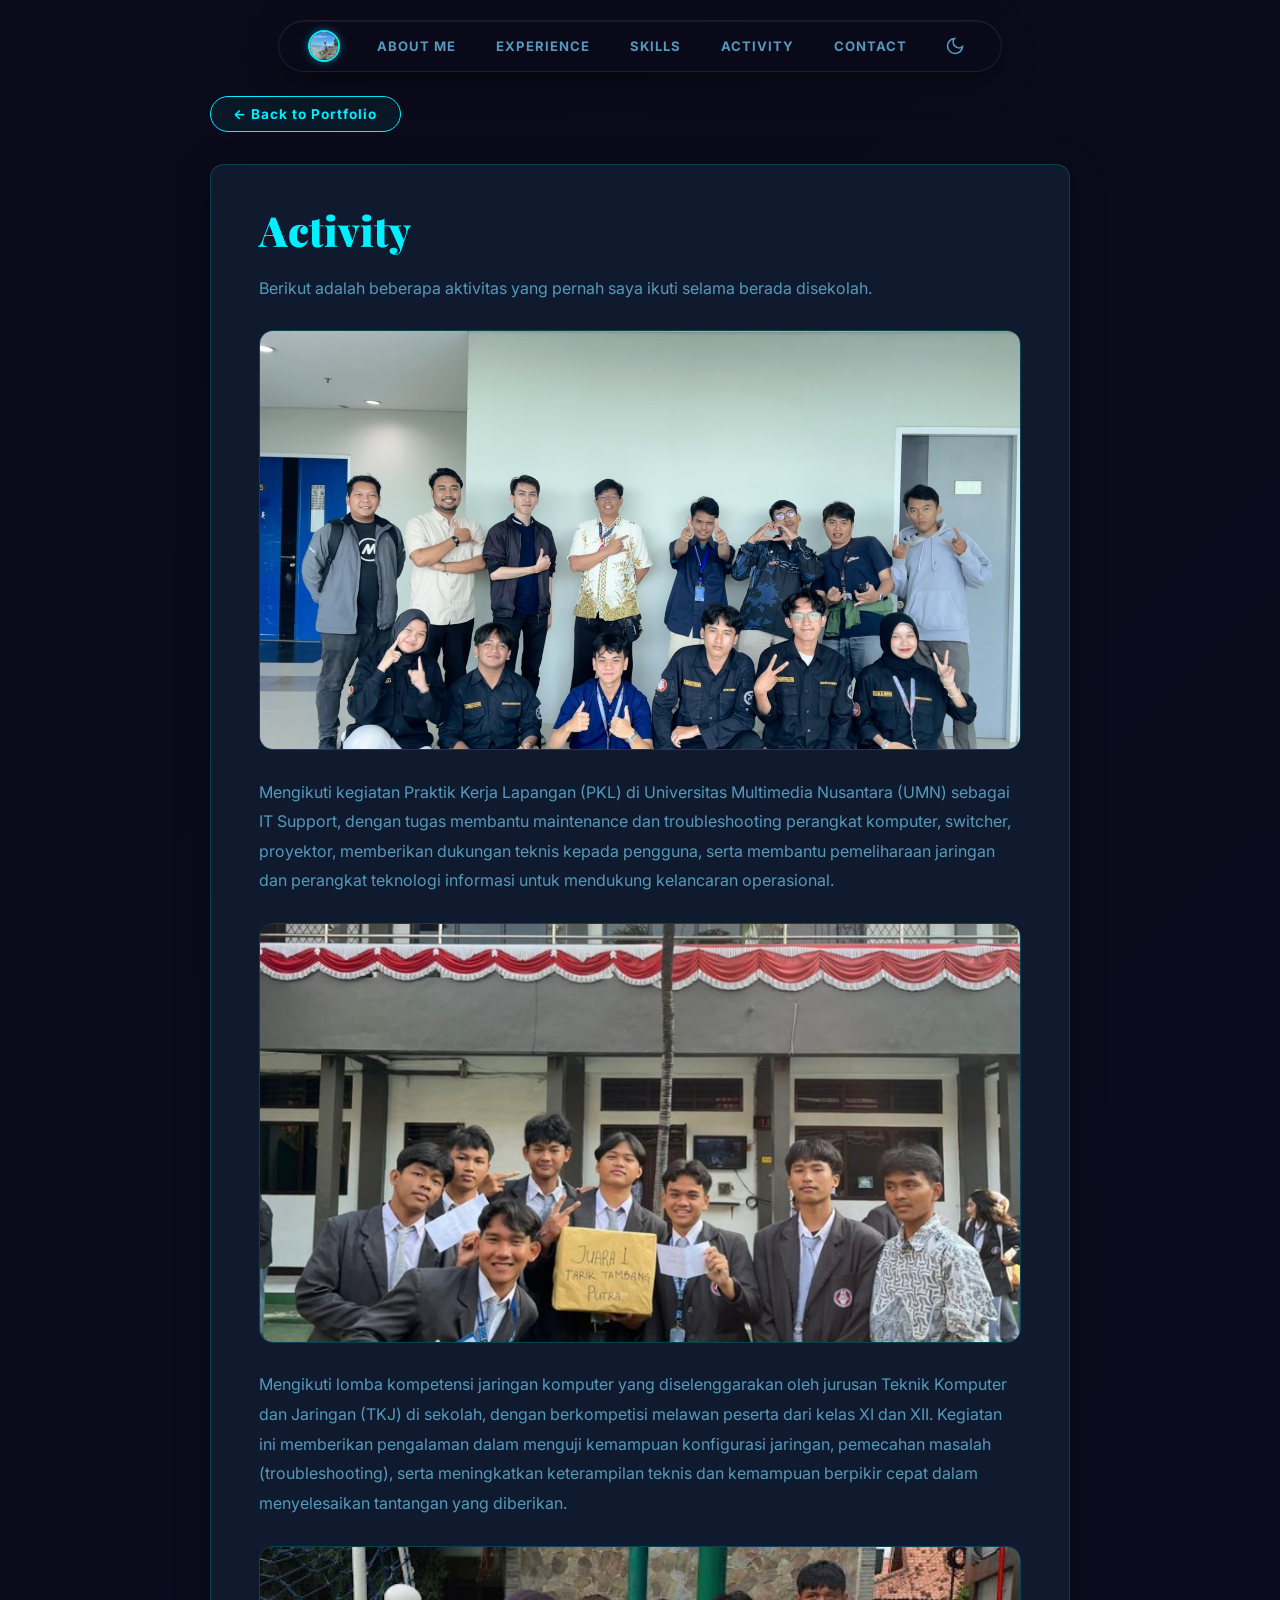
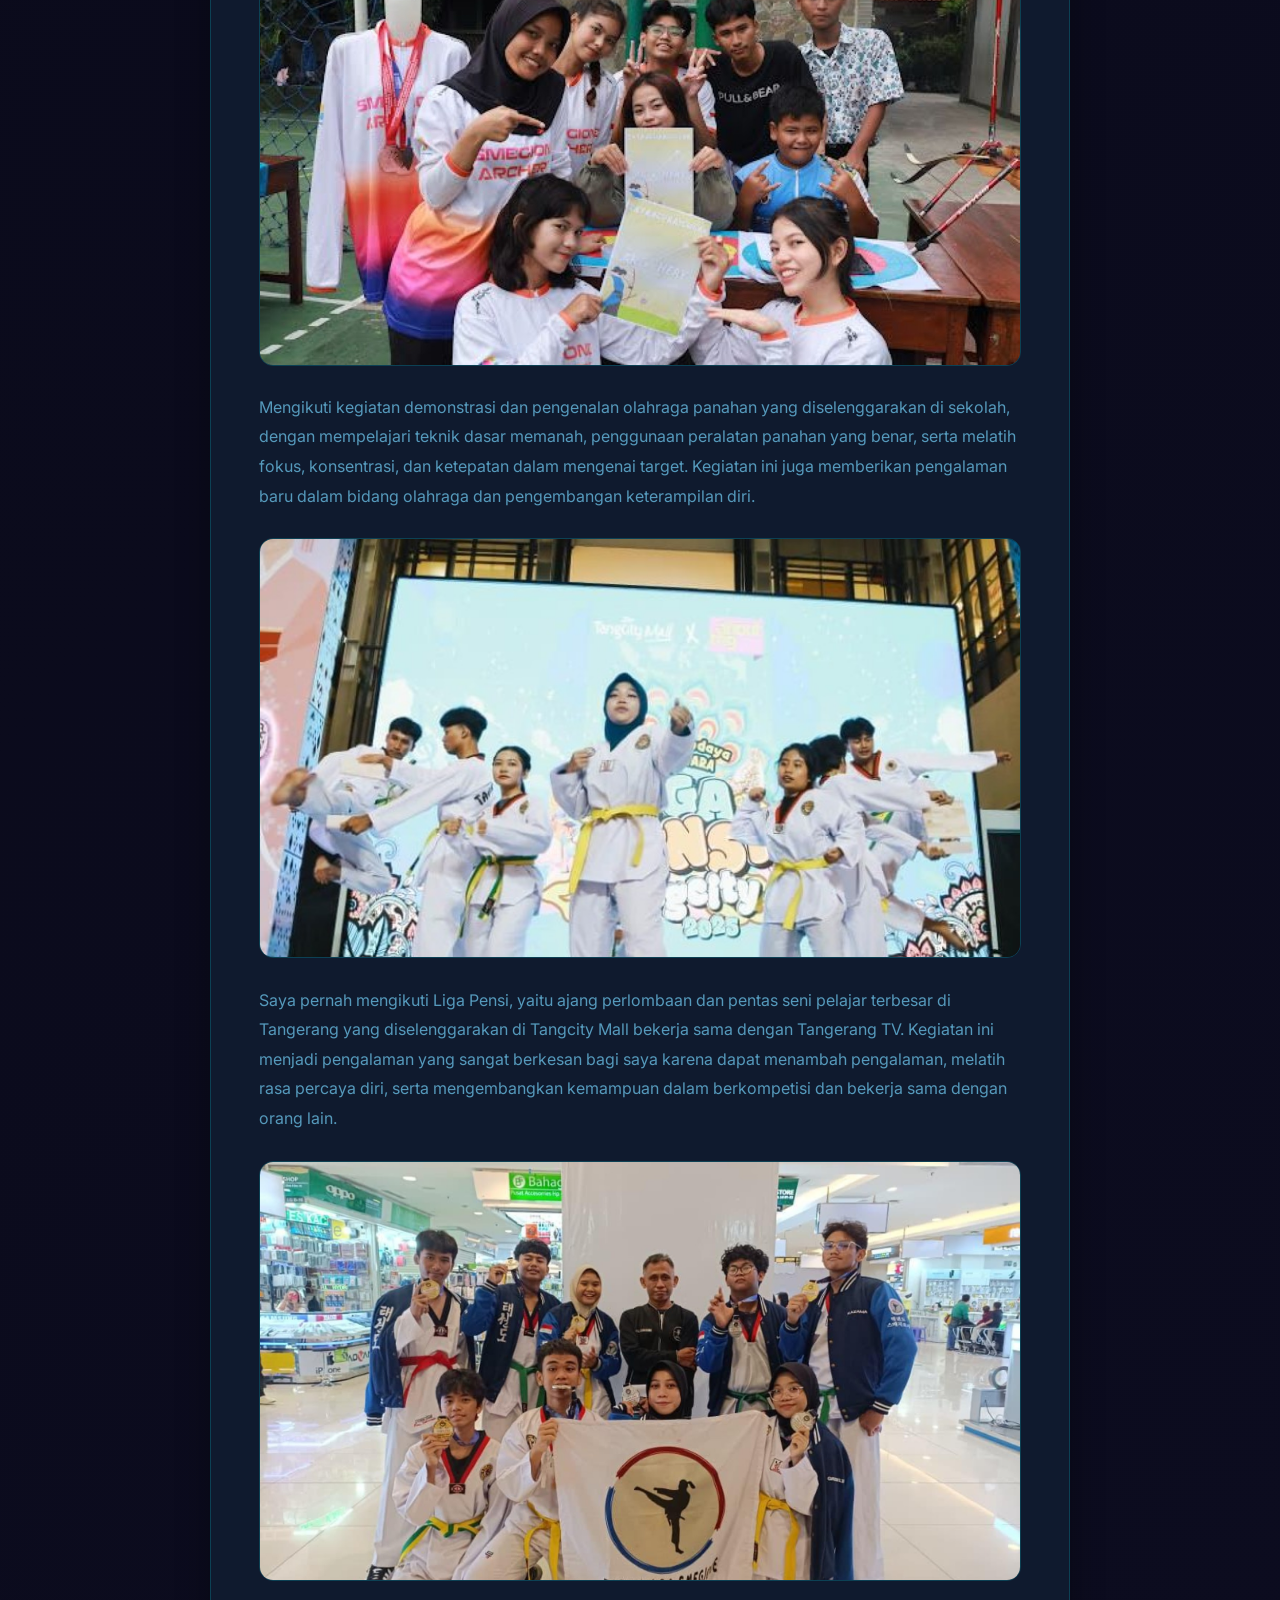
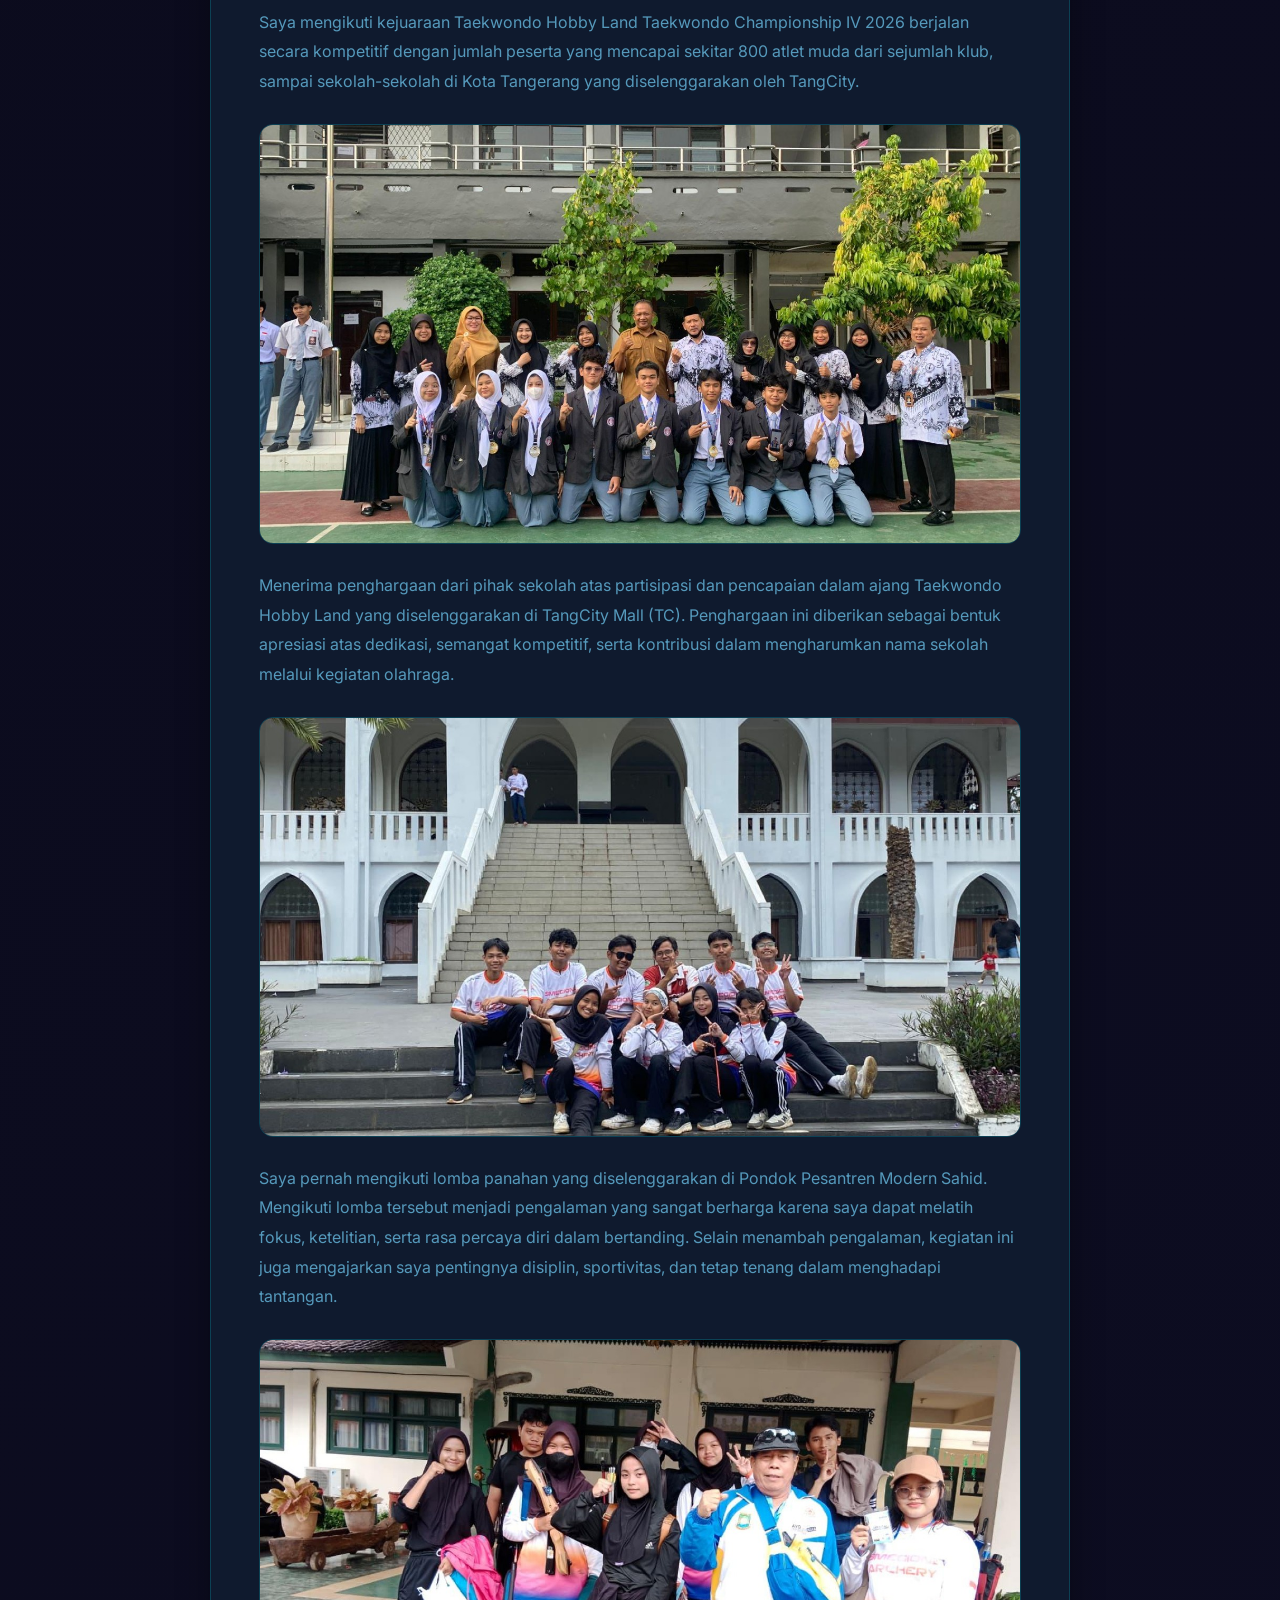
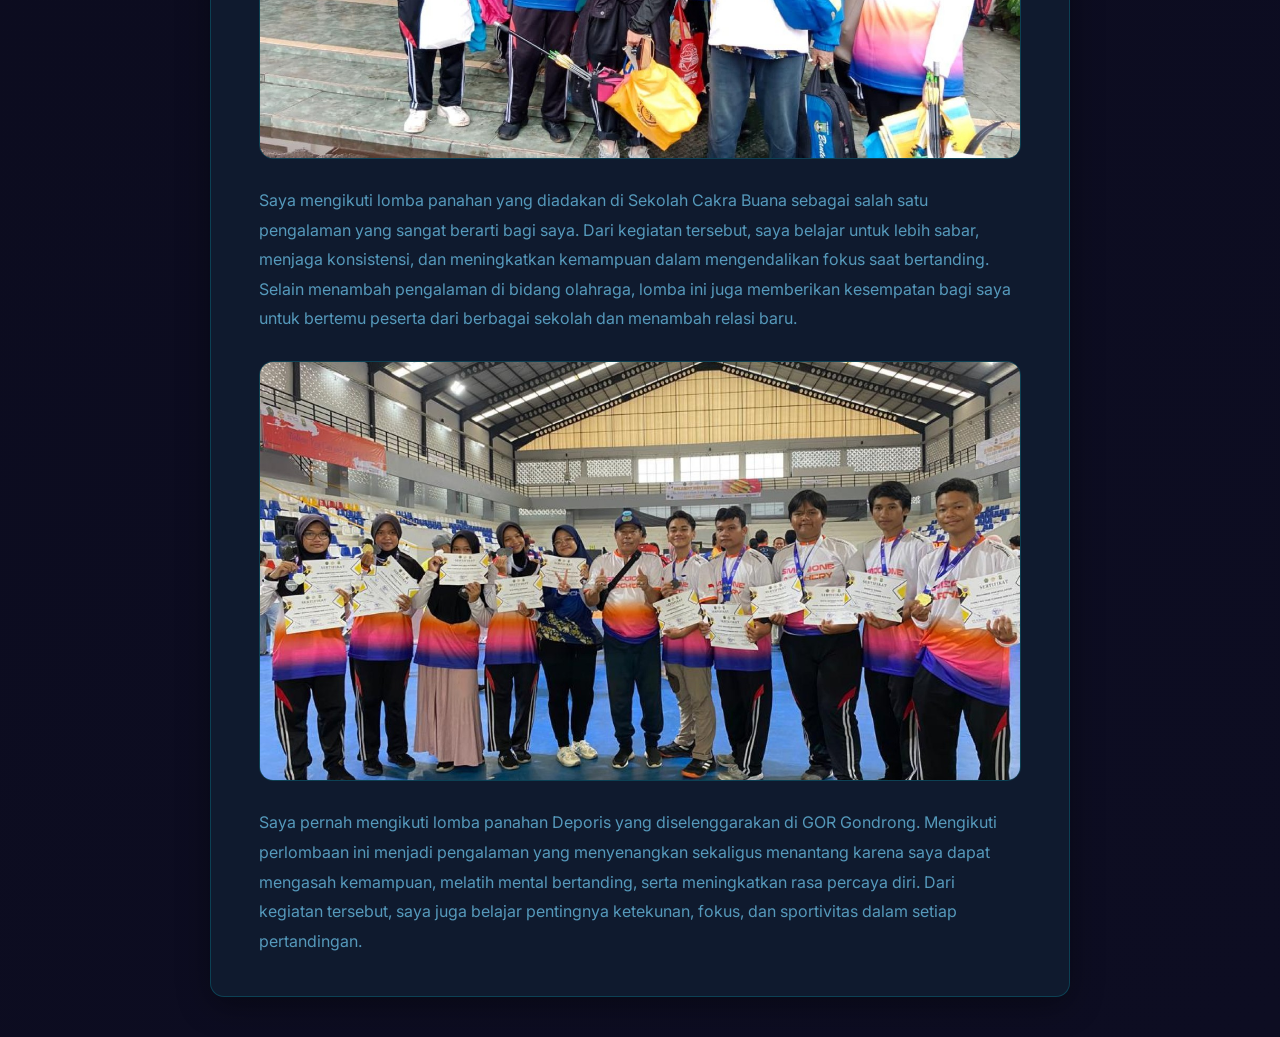
<file: activity/activity.html>
<!DOCTYPE html>
<html lang="en">
<head>
  <meta charset="UTF-8" />
  <meta name="viewport" content="width=device-width, initial-scale=1.0" />
  <title>Activity – Amarsya Terano</title>
  <link rel="icon" href="../img/home/me6.png" type="image/png" />
  <link rel="preconnect" href="https://fonts.googleapis.com">
  <link rel="preconnect" href="https://fonts.gstatic.com" crossorigin>
  <link href="https://fonts.googleapis.com/css2?family=Playfair+Display:ital,wght@0,400;0,700;0,900;1,400&family=Inter:wght@300;400;500;600;700&display=swap" rel="stylesheet">
  <link rel="stylesheet" href="activity.css" />
  <script>
    // Prevent flash of white
    (function () {
      const savedTheme = localStorage.getItem('theme') || 'dark';
      document.documentElement.setAttribute('data-theme', savedTheme);
    })();
  </script>
</head>
<body>
  <nav class="skill-navbar">
    <!-- Desktop -->
    <div class="skill-navbar-inner">
      <a href="../index.html#hero"><img src="../img/home/me4.jpg" alt="Amarsya Terano" class="skill-nav-avatar" /></a>
      <a href="../index.html#about" class="skill-nav-link">About Me</a>
      <a href="../index.html#experience" class="skill-nav-link">Experience</a>
      <a href="../index.html#skills" class="skill-nav-link">Skills</a>
      <a href="activity.html" class="skill-nav-link">Activity</a>
      <a href="../index.html#contact" class="skill-nav-link">Contact</a>
      <!-- Theme Switcher Desktop -->
      <button class="theme-toggle-btn" id="themeToggleBtn" title="Toggle theme">
        <svg class="sun-icon" style="display:none;" viewBox="0 0 24 24" fill="none" stroke="currentColor" stroke-width="2"><circle cx="12" cy="12" r="5"/><line x1="12" y1="1" x2="12" y2="3"/><line x1="12" y1="21" x2="12" y2="23"/><line x1="4.22" y1="4.22" x2="5.64" y2="5.64"/><line x1="18.36" y1="18.36" x2="19.78" y2="19.78"/><line x1="1" y1="12" x2="3" y2="12"/><line x1="21" y1="12" x2="23" y2="12"/><line x1="4.22" y1="19.78" x2="5.64" y2="18.36"/><line x1="18.36" y1="5.64" x2="19.78" y2="4.22"/></svg>
        <svg class="moon-icon" style="display:none;" viewBox="0 0 24 24" fill="none" stroke="currentColor" stroke-width="2"><path d="M21 12.79A9 9 0 1 1 11.21 3 7 7 0 0 0 21 12.79z"/></svg>
      </button>
    </div>
    <!-- Mobile bar -->
    <div class="skill-navbar-mobile">
    </div>
    <!-- Mobile floating controls: theme + hamburger dalam satu border -->
    <div class="skill-floating-controls">
      <button class="skill-floating-theme" id="themeToggleBtnMobile" title="Toggle theme" aria-label="Toggle theme">
        <svg class="sun-icon" style="display:none;" viewBox="0 0 24 24" fill="none" stroke="currentColor" stroke-width="2"><circle cx="12" cy="12" r="5"/><line x1="12" y1="1" x2="12" y2="3"/><line x1="12" y1="21" x2="12" y2="23"/><line x1="4.22" y1="4.22" x2="5.64" y2="5.64"/><line x1="18.36" y1="18.36" x2="19.78" y2="19.78"/><line x1="1" y1="12" x2="3" y2="12"/><line x1="21" y1="12" x2="23" y2="12"/><line x1="4.22" y1="19.78" x2="5.64" y2="18.36"/><line x1="18.36" y1="5.64" x2="19.78" y2="4.22"/></svg>
        <svg class="moon-icon" style="display:none;" viewBox="0 0 24 24" fill="none" stroke="currentColor" stroke-width="2"><path d="M21 12.79A9 9 0 1 1 11.21 3 7 7 0 0 0 21 12.79z"/></svg>
      </button>
      <div class="skill-floating-divider"></div>
      <button class="skill-nav-hamburger" id="skillHamburger" aria-label="Open menu" aria-expanded="false">
        <span></span><span></span><span></span>
      </button>
    </div>
    <!-- Mobile dropdown -->
    <div class="skill-nav-dropdown" id="skillDropdown">
      <div class="skill-nav-dropdown-header">
        <a href="../index.html#hero"><img src="../img/home/Me1.jpeg" alt="Amarsya Terano" class="skill-nav-avatar" style="margin-right:0;" /></a>
        <button class="skill-nav-dropdown-close" id="skillDropdownClose" aria-label="Close menu">&#10005;</button>
      </div>
      <a href="../index.html#about" class="skill-nav-dropdown-link">About Me</a>
      <a href="../index.html#experience" class="skill-nav-dropdown-link">Experience</a>
      <a href="../index.html#skills" class="skill-nav-dropdown-link">Skills</a>
      <a href="activity.html" class="skill-nav-dropdown-link">Activity</a>
      <a href="../index.html#contact" class="skill-nav-dropdown-link">Contact</a>
    </div>
  </nav>

  <div class="detail-wrap">
    <a href="../index.html" class="back-btn">← Back to Portfolio</a>
    <div class="detail-card">
      <div class="detail-body">
        <h1 class="detail-title">Activity</h1>

        <p class="detail-text">
          Berikut adalah beberapa aktivitas yang pernah saya ikuti selama berada disekolah.
        </p>

        <img class="detail-img" src="../img/activity/kegiatanpkl.jpeg" alt="Foto bersama Pembimbing PKL" />
        <p class="detail-text">
          Mengikuti kegiatan Praktik Kerja Lapangan (PKL) di Universitas Multimedia Nusantara (UMN) sebagai IT Support, dengan tugas membantu maintenance dan troubleshooting perangkat komputer, switcher, proyektor, memberikan dukungan teknis kepada pengguna, serta membantu pemeliharaan jaringan dan perangkat teknologi informasi untuk mendukung kelancaran operasional.
        </p>

        <img class="detail-img" src="../img/activity/juaralomba.jpg" alt="Juara 1 lomba TJKT antar angkatan kelas" />
        <p class="detail-text">
          Mengikuti lomba kompetensi jaringan komputer yang diselenggarakan oleh jurusan Teknik Komputer dan Jaringan (TKJ) di sekolah, dengan berkompetisi melawan peserta dari kelas XI dan XII. Kegiatan ini memberikan pengalaman dalam menguji kemampuan konfigurasi jaringan, pemecahan masalah (troubleshooting), serta meningkatkan keterampilan teknis dan kemampuan berpikir cepat dalam menyelesaikan tantangan yang diberikan.
        </p>

        <img class="detail-img" src="../img/activity/demos.jpg" alt="Demonstrasi olahraga panahan di sekolah" />
        <p class="detail-text">
          Mengikuti kegiatan demonstrasi dan pengenalan olahraga panahan yang diselenggarakan di sekolah, dengan mempelajari teknik dasar memanah, penggunaan peralatan panahan yang benar, serta melatih fokus, konsentrasi, dan ketepatan dalam mengenai target. Kegiatan ini juga memberikan pengalaman baru dalam bidang olahraga dan pengembangan keterampilan diri. 
        </p>

        <img class="detail-img" src="../img/activity/ligapensi-taekwondo.jpg" alt="Liga Pensi Taekwondo di Tangcity Mall" />
        <p class="detail-text">
          Saya pernah mengikuti Liga Pensi, yaitu ajang perlombaan dan pentas seni pelajar terbesar di Tangerang yang diselenggarakan di Tangcity Mall bekerja sama dengan Tangerang TV. Kegiatan ini menjadi pengalaman yang sangat berkesan bagi saya karena dapat menambah pengalaman, melatih rasa percaya diri, serta mengembangkan kemampuan dalam berkompetisi dan bekerja sama dengan orang lain.
        </p>

        <img class="detail-img" src="../img/activity/taekwondotcc.jpg" alt="Kejuaraan Taekwondo Hobby Land Championship IV 2026" />
        <p class="detail-text">
          Saya mengikuti kejuaraan Taekwondo Hobby Land Taekwondo Championship IV 2026 berjalan secara kompetitif dengan jumlah peserta yang mencapai sekitar 800 atlet muda dari sejumlah klub, sampai sekolah-sekolah di Kota Tangerang yang diselenggarakan oleh TangCity.
        </p>

        <img class="detail-img" src="../img/activity/penghargaan.jpg" alt="Penghargaan prestasi Taekwondo dari sekolah" />
        <p class="detail-text">
          Menerima penghargaan dari pihak sekolah atas partisipasi dan pencapaian dalam ajang Taekwondo Hobby Land yang diselenggarakan di TangCity Mall (TC). Penghargaan ini diberikan sebagai bentuk apresiasi atas dedikasi, semangat kompetitif, serta kontribusi dalam mengharumkan nama sekolah melalui kegiatan olahraga.
        </p>

        <img class="detail-img" src="../img/activity/panahanbogor.jpg" alt="Lomba panahan di Pondok Pesantren Modern Sahid Bogor" />
        <p class="detail-text">
          Saya pernah mengikuti lomba panahan yang diselenggarakan di Pondok Pesantren Modern Sahid. Mengikuti lomba tersebut menjadi pengalaman yang sangat berharga karena saya dapat melatih fokus, ketelitian, serta rasa percaya diri dalam bertanding. Selain menambah pengalaman, kegiatan ini juga mengajarkan saya pentingnya disiplin, sportivitas, dan tetap tenang dalam menghadapi tantangan.
        </p>

        <img class="detail-img" src="../img/activity/panahandepok.jpg" alt="Lomba panahan di Sekolah Cakra Buana Depok" />
        <p class="detail-text">
          Saya mengikuti lomba panahan yang diadakan di Sekolah Cakra Buana sebagai salah satu pengalaman yang sangat berarti bagi saya. Dari kegiatan tersebut, saya belajar untuk lebih sabar, menjaga konsistensi, dan meningkatkan kemampuan dalam mengendalikan fokus saat bertanding. Selain menambah pengalaman di bidang olahraga, lomba ini juga memberikan kesempatan bagi saya untuk bertemu peserta dari berbagai sekolah dan menambah relasi baru.
        </p>

        <img class="detail-img" src="../img/activity/panahandeporis.jpg" alt="Lomba panahan De Poris di GOR Gondrong" />
        <p class="detail-text">
          Saya pernah mengikuti lomba panahan Deporis yang diselenggarakan di GOR Gondrong. Mengikuti perlombaan ini menjadi pengalaman yang menyenangkan sekaligus menantang karena saya dapat mengasah kemampuan, melatih mental bertanding, serta meningkatkan rasa percaya diri. Dari kegiatan tersebut, saya juga belajar pentingnya ketekunan, fokus, dan sportivitas dalam setiap pertandingan.
        </p>

      </div>
    </div>
  </div>
  
  <script src="activity.js"></script>
</body>
</html>
</file>
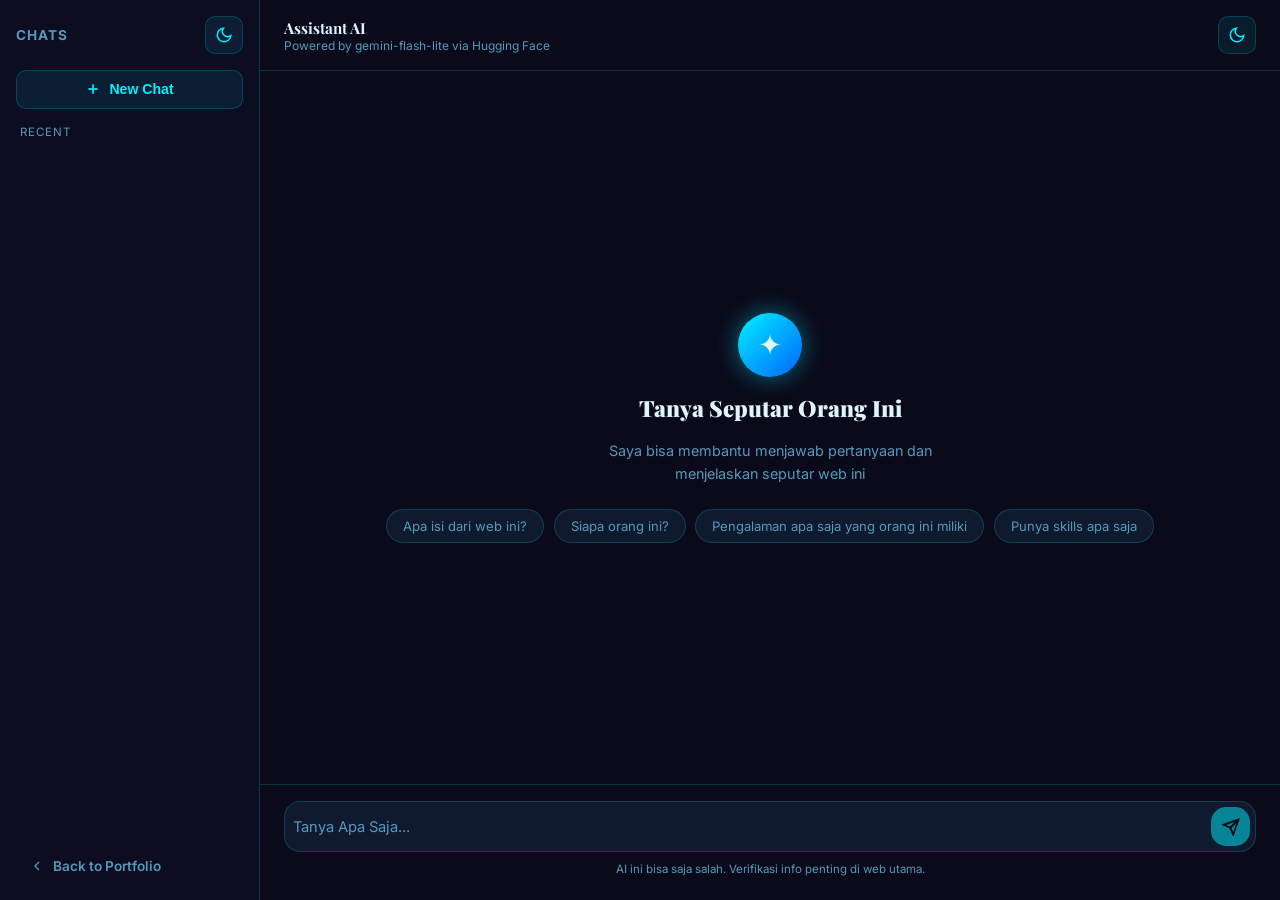
<file: ai/ai.html>
<!DOCTYPE html>
<html lang="id">
<head>
  <meta charset="UTF-8" />
  <meta name="viewport" content="width=device-width, initial-scale=1.0" />
  <title>AI Chat – Amarsya Terano</title>
  <link rel="icon" href="../img/home/me6.png" type="image/png" />
  <link rel="preconnect" href="https://fonts.googleapis.com">
  <link rel="preconnect" href="https://fonts.gstatic.com" crossorigin>
  <link href="https://fonts.googleapis.com/css2?family=Playfair+Display:ital,wght@0,400;0,700;0,900;1,400&family=Inter:wght@300;400;500;600;700&display=swap" rel="stylesheet">
  <link rel="stylesheet" href="ai.css" />
  <script>
    // Inline script to prevent theme flashing
    (function () {
      const savedTheme = localStorage.getItem('theme') || 'dark';
      document.documentElement.setAttribute('data-theme', savedTheme);
    })();
  </script>
</head>
<body>

<div class="ai-layout">

  <!-- Sidebar -->
  <aside class="ai-sidebar">
    <div class="ai-sidebar-top">
      <span class="ai-sidebar-title">Chats</span>
      <!-- Theme Switcher Desktop -->
      <button class="theme-toggle-btn" id="themeToggleBtn" title="Toggle theme">
        <svg class="sun-icon" style="display:none;" viewBox="0 0 24 24" fill="none" stroke="currentColor" stroke-width="2"><circle cx="12" cy="12" r="5"/><line x1="12" y1="1" x2="12" y2="3"/><line x1="12" y1="21" x2="12" y2="23"/><line x1="4.22" y1="4.22" x2="5.64" y2="5.64"/><line x1="18.36" y1="18.36" x2="19.78" y2="19.78"/><line x1="1" y1="12" x2="3" y2="12"/><line x1="21" y1="12" x2="23" y2="12"/><line x1="4.22" y1="19.78" x2="5.64" y2="18.36"/><line x1="18.36" y1="5.64" x2="19.78" y2="4.22"/></svg>
        <svg class="moon-icon" style="display:none;" viewBox="0 0 24 24" fill="none" stroke="currentColor" stroke-width="2"><path d="M21 12.79A9 9 0 1 1 11.21 3 7 7 0 0 0 21 12.79z"/></svg>
      </button>
    </div>

    <button class="btn-new-chat" id="newChatBtn">
      <svg width="16" height="16" viewBox="0 0 24 24" fill="none" stroke="currentColor" stroke-width="2.5"><line x1="12" y1="5" x2="12" y2="19"/><line x1="5" y1="12" x2="19" y2="12"/></svg>
      New Chat
    </button>

    <div class="sidebar-section-label">Recent</div>
    <div id="chatHistoryList">
      <!-- populated by JS -->
    </div>

    <a href="../index.html" class="sidebar-back">
      <svg width="16" height="16" viewBox="0 0 24 24" fill="none" stroke="currentColor" stroke-width="2"><polyline points="15 18 9 12 15 6"/></svg>
      Back to Portfolio
    </a>
  </aside>

  <!-- Main -->
  <main class="ai-main">
    <header class="ai-header">
      <!-- Mobile: back button -->
      <a href="../index.html" class="btn-mobile-back" title="Back to Portfolio" style="display:none;align-items:center;justify-content:center;width:36px;height:36px;background:rgba(0,240,255,0.08);border:1.5px solid var(--border);border-radius:8px;color:var(--accent);text-decoration:none;flex-shrink:0;transition:background 0.2s;">
        <svg width="18" height="18" viewBox="0 0 24 24" fill="none" stroke="currentColor" stroke-width="2.5"><polyline points="15 18 9 12 15 6"/></svg>
      </a>
     
      <div>
        <div class="ai-header-title">Assistant AI</div>
        <div class="ai-header-sub">Powered by gemini-flash-lite via Hugging Face</div>
      </div>

      <!-- Theme Switcher Mobile (visible on mobile only) -->
      <button class="theme-toggle-btn" id="themeToggleBtnMobile" style="margin-left: auto;" title="Toggle theme">
        <svg class="sun-icon" style="display:none;" viewBox="0 0 24 24" fill="none" stroke="currentColor" stroke-width="2"><circle cx="12" cy="12" r="5"/><line x1="12" y1="1" x2="12" y2="3"/><line x1="12" y1="21" x2="12" y2="23"/><line x1="4.22" y1="4.22" x2="5.64" y2="5.64"/><line x1="18.36" y1="18.36" x2="19.78" y2="19.78"/><line x1="1" y1="12" x2="3" y2="12"/><line x1="21" y1="12" x2="23" y2="12"/><line x1="4.22" y1="19.78" x2="5.64" y2="18.36"/><line x1="18.36" y1="5.64" x2="19.78" y2="4.22"/></svg>
        <svg class="moon-icon" style="display:none;" viewBox="0 0 24 24" fill="none" stroke="currentColor" stroke-width="2"><path d="M21 12.79A9 9 0 1 1 11.21 3 7 7 0 0 0 21 12.79z"/></svg>
      </button>

      <!-- Mobile: new chat + recent buttons -->
      <button class="btn-mobile-new" id="mobileNewChatBtn" style="margin-left: 0.5rem;">
        <svg width="14" height="14" viewBox="0 0 24 24" fill="none" stroke="currentColor" stroke-width="2.5"><line x1="12" y1="5" x2="12" y2="19"/><line x1="5" y1="12" x2="19" y2="12"/></svg>
        New Chat
      </button>
      <button class="btn-mobile-recent" id="mobileRecentBtn" title="Recent chats">
        <svg width="16" height="16" viewBox="0 0 24 24" fill="none" stroke="currentColor" stroke-width="2"><line x1="3" y1="12" x2="21" y2="12"/><line x1="3" y1="6" x2="21" y2="6"/><line x1="3" y1="18" x2="21" y2="18"/></svg>
      </button>
    </header>

    <!-- Mobile Recent Drawer — hidden on desktop via CSS -->
    <div class="mobile-drawer-overlay" id="drawerOverlay" style="display:none;"></div>
    <div class="mobile-drawer" id="mobileDrawer" style="display:none;">
      <div class="mobile-drawer-header">
        <span class="mobile-drawer-title">Recent Chats</span>
        <button class="mobile-drawer-close" id="drawerClose">&#10005;</button>
      </div>
      <button class="btn-new-chat" id="drawerNewChatBtn" style="width:100%;">
        <svg width="16" height="16" viewBox="0 0 24 24" fill="none" stroke="currentColor" stroke-width="2.5"><line x1="12" y1="5" x2="12" y2="19"/><line x1="5" y1="12" x2="19" y2="12"/></svg>
        New Chat
      </button>
      <div class="sidebar-section-label">Recent</div>
      <div id="drawerHistoryList" style="overflow-y:auto;flex:1;"></div>
      <a href="../index.html" class="sidebar-back" style="margin-top:auto;">
        <svg width="16" height="16" viewBox="0 0 24 24" fill="none" stroke="currentColor" stroke-width="2"><polyline points="15 18 9 12 15 6"/></svg>
        Back to Portfolio
      </a>
    </div>

    <div class="ai-messages" id="chatMessages">
      <!-- Welcome state -->
      <div class="ai-welcome" id="welcomeState">
        <div class="ai-welcome-icon">✦</div>
        <h2>Tanya Seputar Orang Ini</h2>
        <p>Saya bisa membantu menjawab pertanyaan dan menjelaskan seputar web ini</p>
        <div class="ai-suggestions">
          <div class="ai-chip" onclick="useChip(this)">Apa isi dari web ini?</div>
          <div class="ai-chip" onclick="useChip(this)">Siapa orang ini?</div>
          <div class="ai-chip" onclick="useChip(this)">Pengalaman apa saja yang orang ini miliki</div>
          <div class="ai-chip" onclick="useChip(this)">Punya skills apa saja</div>
        </div>
      </div>
    </div>

    <div class="ai-input-wrap">
      <div class="ai-input-box">
        <textarea
          class="ai-textarea"
          id="userInput"
          placeholder="Tanya Apa Saja..."
          rows="1"
        ></textarea>
        <button class="ai-send-btn" id="sendBtn" title="Send">
          <svg width="18" height="18" viewBox="0 0 24 24" fill="none" stroke="currentColor" stroke-width="2.5">
            <line x1="22" y1="2" x2="11" y2="13"/>
            <polygon points="22 2 15 22 11 13 2 9 22 2"/>
          </svg>
        </button>
      </div>
      <div class="ai-input-hint">AI ini bisa saja salah. Verifikasi info penting di web utama.</div>
    </div>
  </main>

</div>

<script src="ai.js"></script>
<script>
  // iOS Safari viewport height fix
  // Safari menggunakan tinggi termasuk address bar untuk 100vh/dvh
  // --vh diset ke tinggi window yang sesungguhnya dan di-update saat resize
  function setVh() {
    const vh = window.innerHeight * 0.01;
    document.documentElement.style.setProperty('--vh', vh + 'px');
  }
  setVh();
  window.addEventListener('resize', setVh);
  // Juga update saat orientasi berubah
  window.addEventListener('orientationchange', function() {
    setTimeout(setVh, 200);
  });
</script>
</body>
</html>
</file>
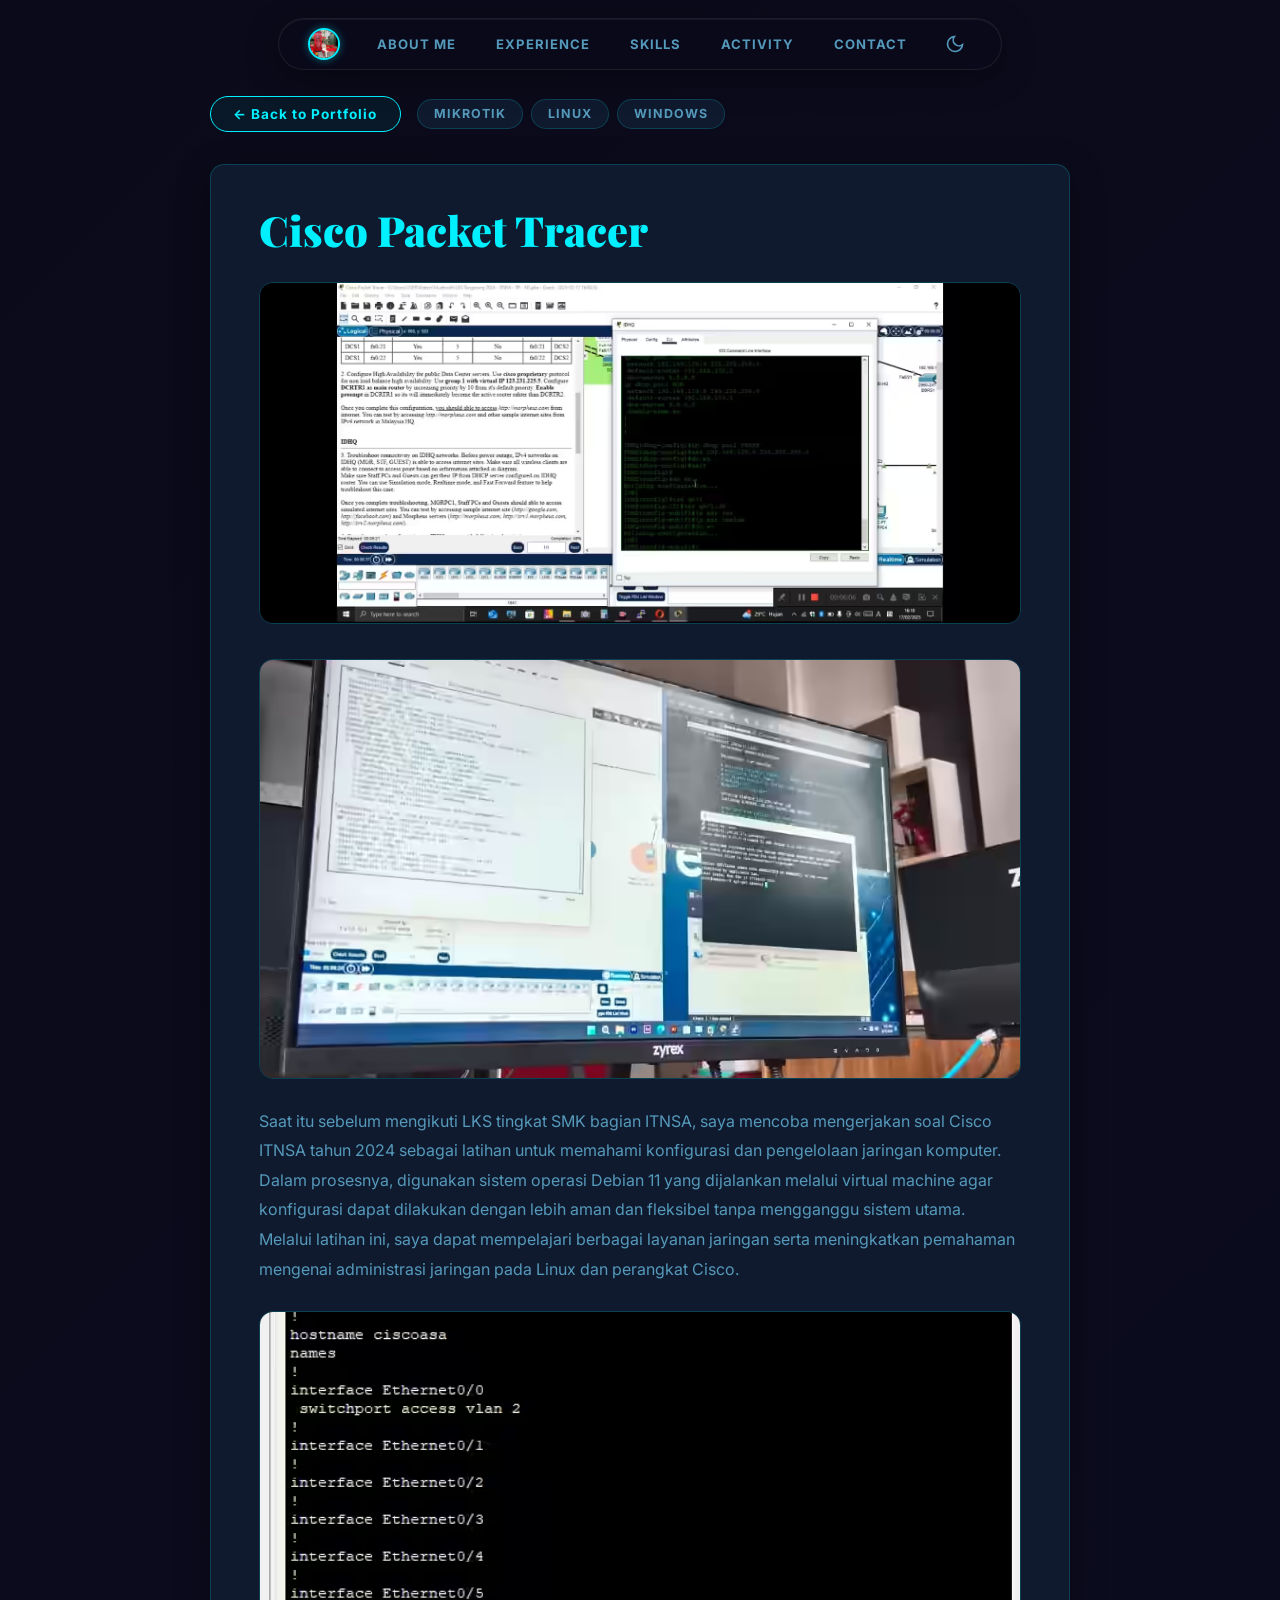
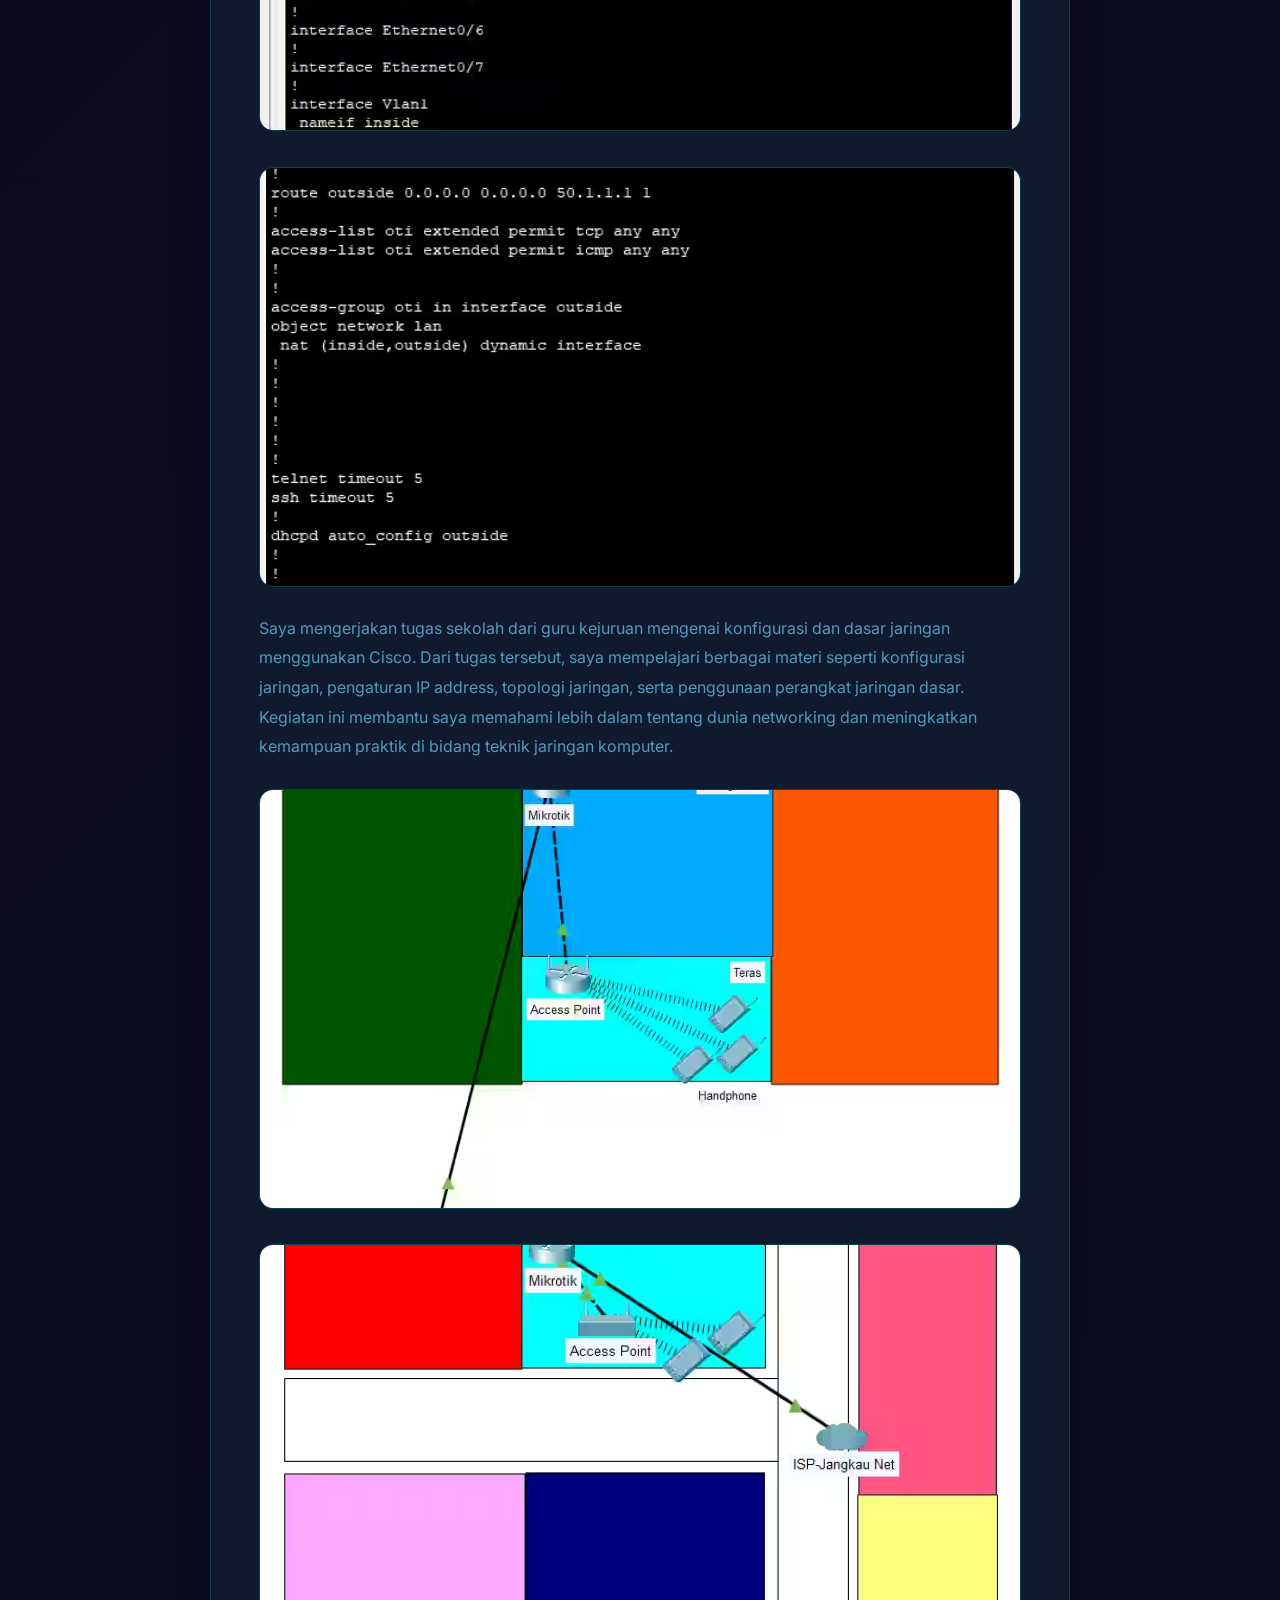
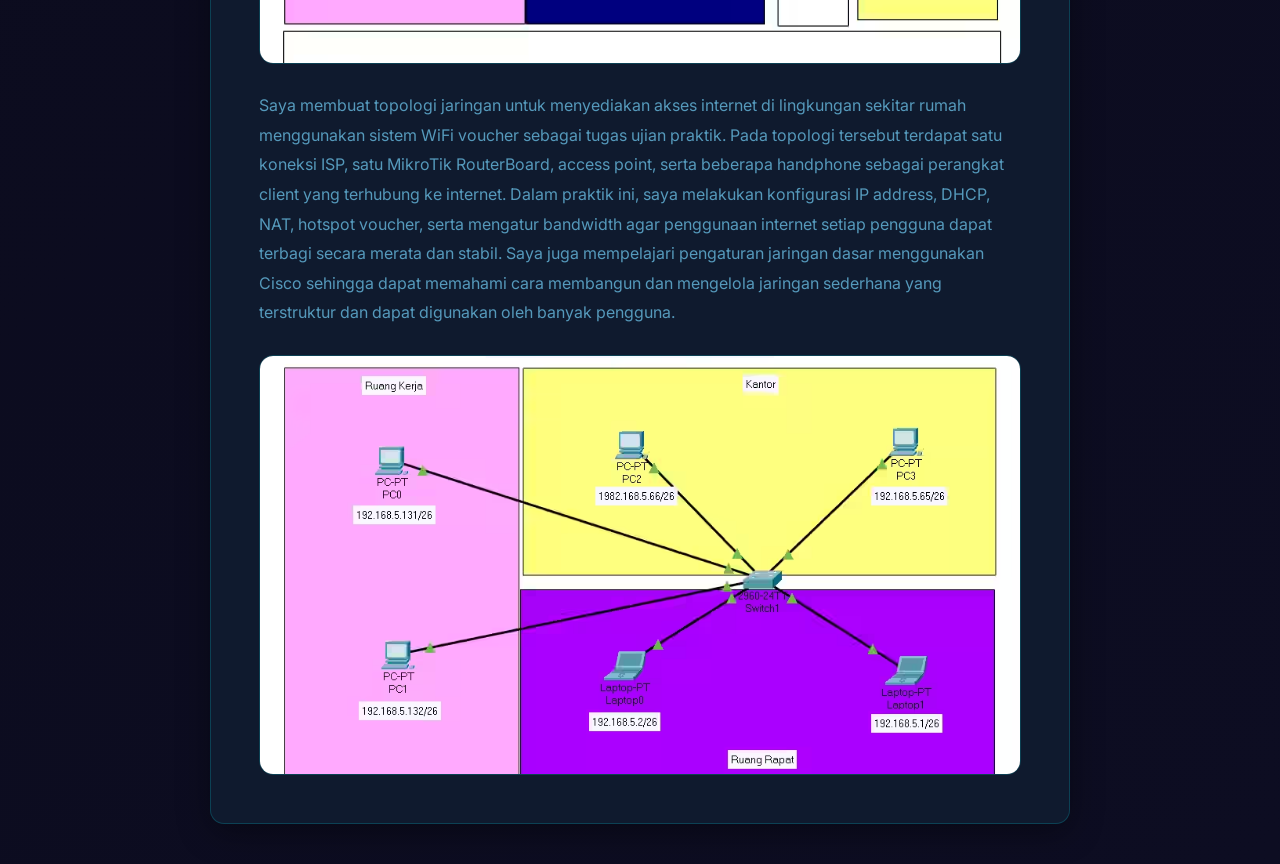
<file: skill/cisco.html>
<!DOCTYPE html>
<html lang="en">
<head>
  <meta charset="UTF-8" />
  <meta name="viewport" content="width=device-width, initial-scale=1.0" />
  <title>Cisco Packet Tracer – Amarsya Terano</title>
  <link rel="icon" href="../img/home/me6.png" type="image/png" />
  <link rel="preconnect" href="https://fonts.googleapis.com">
  <link rel="preconnect" href="https://fonts.gstatic.com" crossorigin>
  <link href="https://fonts.googleapis.com/css2?family=Playfair+Display:ital,wght@0,400;0,700;0,900;1,400&family=Inter:wght@300;400;500;600;700&display=swap" rel="stylesheet">
  <link rel="stylesheet" href="skill-detail/cisco.css" />
  <script>
    // Prevent flash of white
    (function () {
      const savedTheme = localStorage.getItem('theme') || 'dark';
      document.documentElement.setAttribute('data-theme', savedTheme);
    })();
  </script>
</head>
<body>
  <nav class="skill-navbar">
    <div class="skill-navbar-inner">
      <a href="../index.html#hero"><img src="../img/home/Me1.jpeg" alt="Amarsya Terano" class="skill-nav-avatar" /></a>
      <a href="../index.html#about" class="skill-nav-link">About Me</a>
      <a href="../index.html#experience" class="skill-nav-link">Experience</a>
      <a href="../index.html#skills" class="skill-nav-link">Skills</a>
      <a href="../activity/activity.html" class="skill-nav-link">Activity</a>
      <a href="../index.html#contact" class="skill-nav-link">Contact</a>
      <!-- Theme Switcher Desktop -->
      <button class="theme-toggle-btn" id="themeToggleBtn" title="Toggle theme">
        <svg class="sun-icon" style="display:none;" viewBox="0 0 24 24" fill="none" stroke="currentColor" stroke-width="2"><circle cx="12" cy="12" r="5"/><line x1="12" y1="1" x2="12" y2="3"/><line x1="12" y1="21" x2="12" y2="23"/><line x1="4.22" y1="4.22" x2="5.64" y2="5.64"/><line x1="18.36" y1="18.36" x2="19.78" y2="19.78"/><line x1="1" y1="12" x2="3" y2="12"/><line x1="21" y1="12" x2="23" y2="12"/><line x1="4.22" y1="19.78" x2="5.64" y2="18.36"/><line x1="18.36" y1="5.64" x2="19.78" y2="4.22"/></svg>
        <svg class="moon-icon" style="display:none;" viewBox="0 0 24 24" fill="none" stroke="currentColor" stroke-width="2"><path d="M21 12.79A9 9 0 1 1 11.21 3 7 7 0 0 0 21 12.79z"/></svg>
      </button>
    </div>
    <div class="skill-navbar-mobile">
    </div>
    <!-- Mobile floating controls: theme + hamburger dalam satu border -->
    <div class="skill-floating-controls">
      <button class="skill-floating-theme" id="themeToggleBtnMobile" title="Toggle theme" aria-label="Toggle theme">
        <svg class="sun-icon" style="display:none;" viewBox="0 0 24 24" fill="none" stroke="currentColor" stroke-width="2"><circle cx="12" cy="12" r="5"/><line x1="12" y1="1" x2="12" y2="3"/><line x1="12" y1="21" x2="12" y2="23"/><line x1="4.22" y1="4.22" x2="5.64" y2="5.64"/><line x1="18.36" y1="18.36" x2="19.78" y2="19.78"/><line x1="1" y1="12" x2="3" y2="12"/><line x1="21" y1="12" x2="23" y2="12"/><line x1="4.22" y1="19.78" x2="5.64" y2="18.36"/><line x1="18.36" y1="5.64" x2="19.78" y2="4.22"/></svg>
        <svg class="moon-icon" style="display:none;" viewBox="0 0 24 24" fill="none" stroke="currentColor" stroke-width="2"><path d="M21 12.79A9 9 0 1 1 11.21 3 7 7 0 0 0 21 12.79z"/></svg>
      </button>
      <div class="skill-floating-divider"></div>
      <button class="skill-nav-hamburger" id="skillHamburger" aria-label="Open menu" aria-expanded="false">
        <span></span><span></span><span></span>
      </button>
    </div>
    <div class="skill-nav-dropdown" id="skillDropdown">
      <div class="skill-nav-dropdown-header">
        <a href="../index.html#hero"><img src="../img/home/Me1.jpeg" alt="Amarsya Terano" class="skill-nav-avatar" style="margin-right:0;" /></a>
        <button class="skill-nav-dropdown-close" id="skillDropdownClose" aria-label="Close menu">&#10005;</button>
      </div>
      <a href="../index.html#about" class="skill-nav-dropdown-link">About Me</a>
      <a href="../index.html#experience" class="skill-nav-dropdown-link">Experience</a>
      <a href="../index.html#skills" class="skill-nav-dropdown-link">Skills</a>
      <a href="../activity/activity.html" class="skill-nav-dropdown-link">Activity</a>
      <a href="../index.html#contact" class="skill-nav-dropdown-link">Contact</a>
    </div>
  </nav>

  <div class="detail-wrap">
    <div class="detail-top-nav">
      <a href="../index.html" class="back-btn">← Back to Portfolio</a>
      <div class="skill-nav-icons">
        <a href="mikrotik.html" class="skill-nav-icon">Mikrotik</a>
        <a href="linux.html" class="skill-nav-icon">Linux</a>
        <a href="windows.html" class="skill-nav-icon">Windows</a>
      </div>
    </div>
    <div class="detail-card">
      <div class="detail-body">
        <h1 class="detail-title">Cisco Packet Tracer</h1>

        <img class="detail-img" src="../img/skill/ciscoitnsa24.avif" alt="Cisco Packet Tracer – gambar 1" />
        <img class="detail-img" src="../img/skill/ciscolks.avif" alt="Cisco Packet Tracer – gambar 2" />
        <p class="detail-text">
          Saat itu sebelum mengikuti LKS tingkat SMK bagian ITNSA, saya mencoba mengerjakan soal Cisco ITNSA tahun 2024 sebagai latihan untuk memahami konfigurasi dan pengelolaan jaringan komputer. Dalam prosesnya, digunakan sistem operasi Debian 11 yang dijalankan melalui virtual machine agar konfigurasi dapat dilakukan dengan lebih aman dan fleksibel tanpa mengganggu sistem utama. Melalui latihan ini, saya dapat mempelajari berbagai layanan jaringan serta meningkatkan pemahaman mengenai administrasi jaringan pada Linux dan perangkat Cisco.
        </p>
        
        <img class="detail-img" src="../img/skill/vlancisco.avif" alt="Cisco Packet Tracer – gambar 3" />
        <img class="detail-img" src="../img/skill/setcisco.avif" alt="Cisco Packet Tracer – gambar 4" />
        <p class="detail-text">
          Saya mengerjakan tugas sekolah dari guru kejuruan mengenai konfigurasi dan dasar jaringan menggunakan Cisco. Dari tugas tersebut, saya mempelajari berbagai materi seperti konfigurasi jaringan, pengaturan IP address, topologi jaringan, serta penggunaan perangkat jaringan dasar. Kegiatan ini membantu saya memahami lebih dalam tentang dunia networking dan meningkatkan kemampuan praktik di bidang teknik jaringan komputer.
        </p>

        <img class="detail-img" src="../img/skill/topologi-ujianpraktek.avif" alt="Cisco Packet Tracer – gambar 5" />
        <img class="detail-img" src="../img/skill/topologi-ujianpraktek2.avif" alt="Cisco Packet Tracer – gambar 6" />
        <p class="detail-text">
          Saya membuat topologi jaringan untuk menyediakan akses internet di lingkungan sekitar rumah menggunakan sistem WiFi voucher sebagai tugas ujian praktik. Pada topologi tersebut terdapat satu koneksi ISP, satu MikroTik RouterBoard, access point, serta beberapa handphone sebagai perangkat client yang terhubung ke internet. Dalam praktik ini, saya melakukan konfigurasi IP address, DHCP, NAT, hotspot voucher, serta mengatur bandwidth agar penggunaan internet setiap pengguna dapat terbagi secara merata dan stabil. Saya juga mempelajari pengaturan jaringan dasar menggunakan Cisco sehingga dapat memahami cara membangun dan mengelola jaringan sederhana yang terstruktur dan dapat digunakan oleh banyak pengguna.
        </p>

        <img class="detail-img" src="../img/skill/merancang skema jaringan.avif" alt="Cisco Packet Tracer – gambar 7" />

      </div>
    </div>
  </div>

  <script src="skill.js"></script>
</body>
</html>
</file>
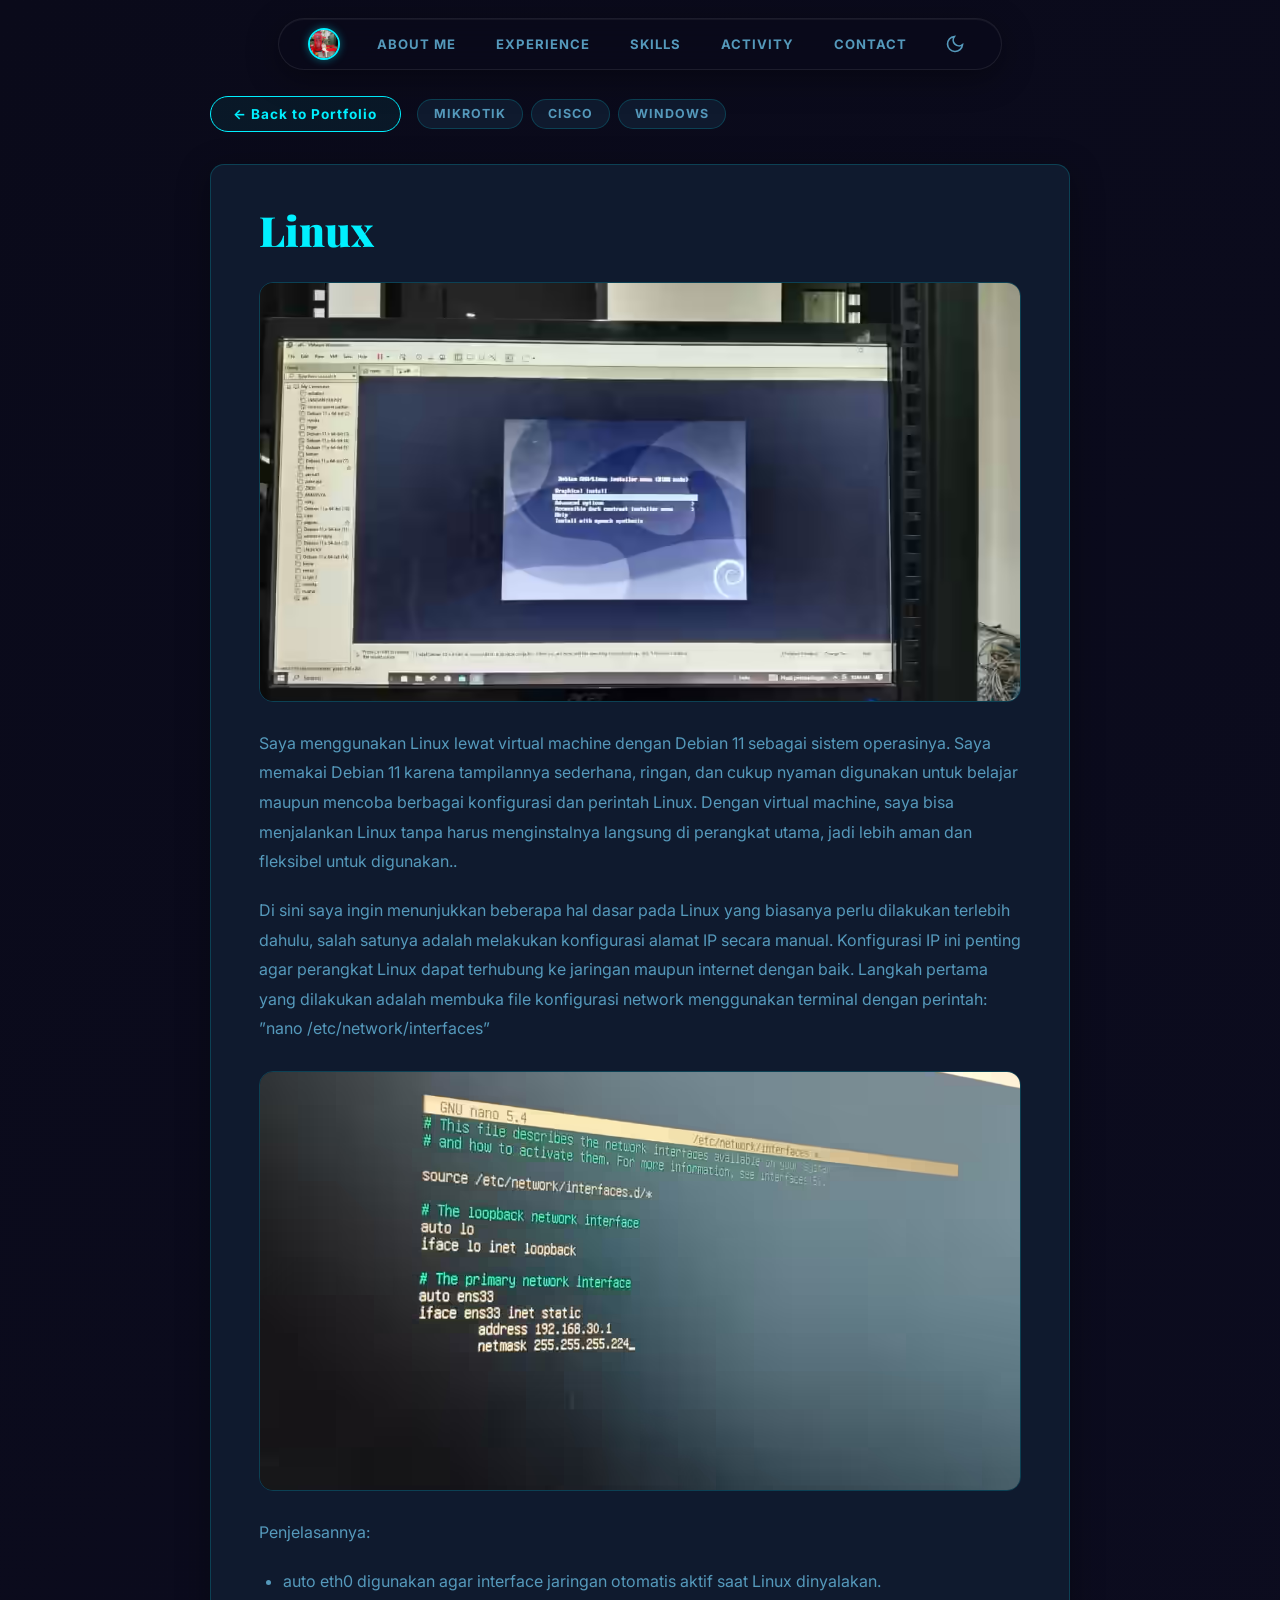
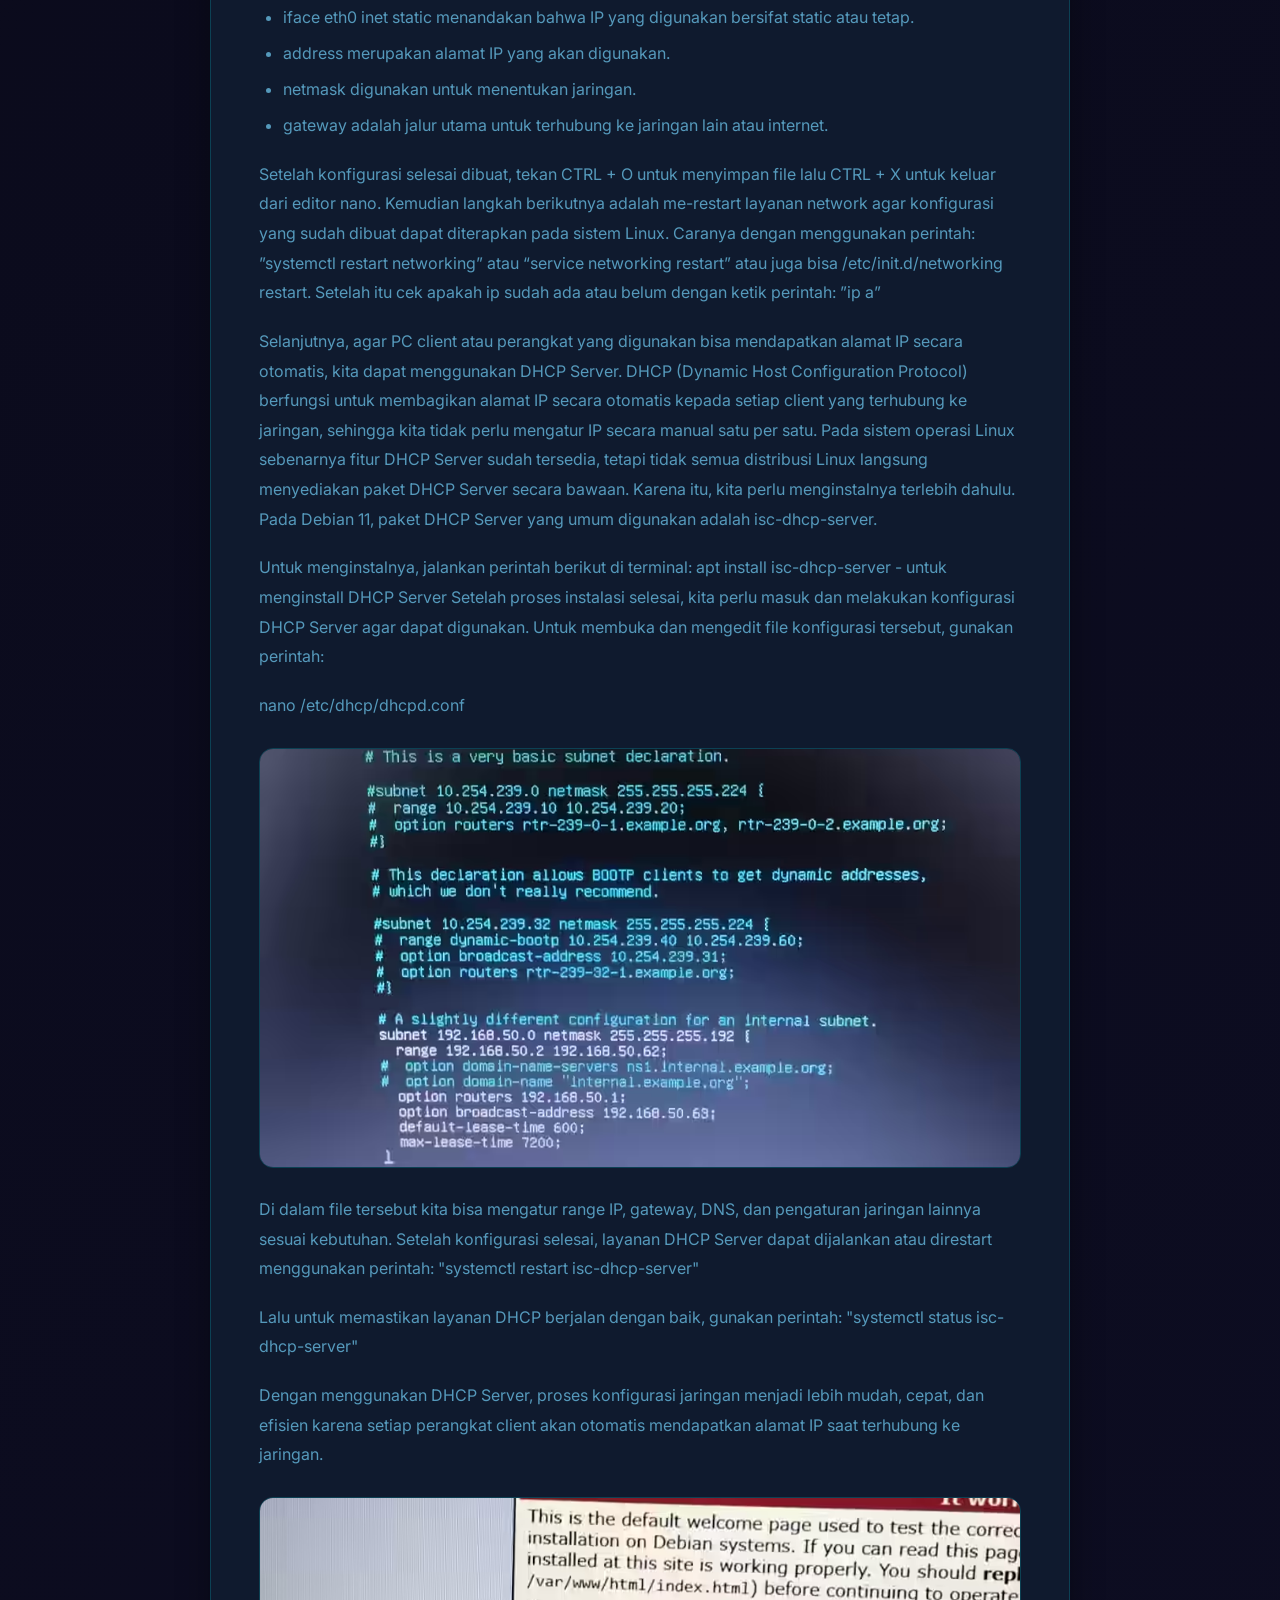
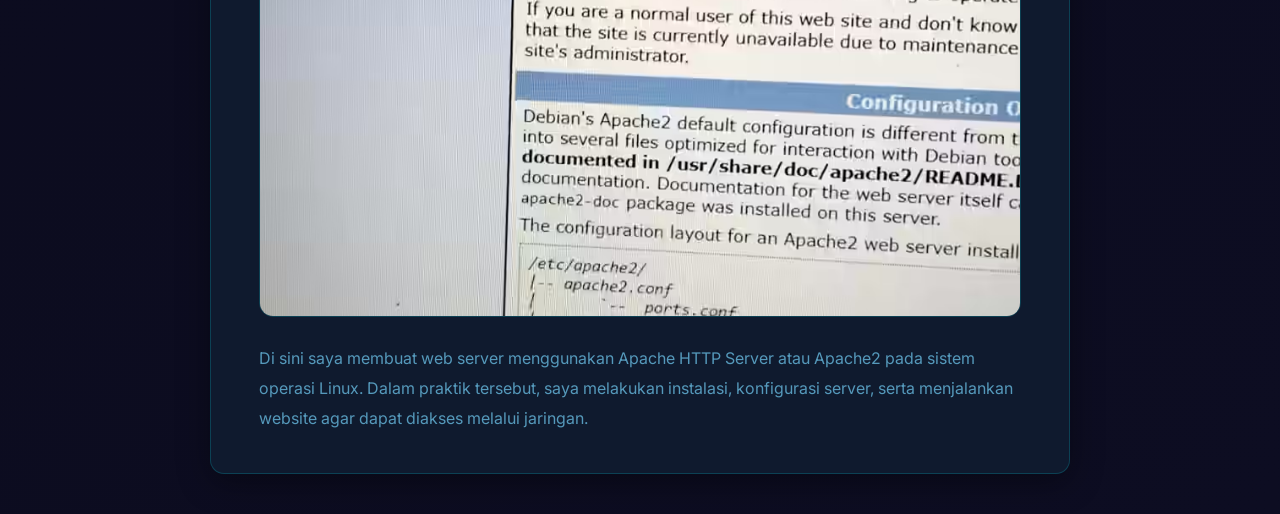
<file: skill/linux.html>
<!DOCTYPE html>
<html lang="en">
<head>
  <meta charset="UTF-8" />
  <meta name="viewport" content="width=device-width, initial-scale=1.0" />
  <title>Linux – Amarsya Terano</title>
  <link rel="icon" href="../img/home/me6.png" type="image/png" />
  <link rel="preconnect" href="https://fonts.googleapis.com">
  <link rel="preconnect" href="https://fonts.gstatic.com" crossorigin>
  <link href="https://fonts.googleapis.com/css2?family=Playfair+Display:ital,wght@0,400;0,700;0,900;1,400&family=Inter:wght@300;400;500;600;700&display=swap" rel="stylesheet">
  <link rel="stylesheet" href="skill-detail/linux.css" />
  <script>
    // Prevent flash of white
    (function () {
      const savedTheme = localStorage.getItem('theme') || 'dark';
      document.documentElement.setAttribute('data-theme', savedTheme);
    })();
  </script>
</head>
<body>
  <nav class="skill-navbar">
    <div class="skill-navbar-inner">
      <a href="../index.html#hero"><img src="../img/home/Me1.jpeg" alt="Amarsya Terano" class="skill-nav-avatar" /></a>
      <a href="../index.html#about" class="skill-nav-link">About Me</a>
      <a href="../index.html#experience" class="skill-nav-link">Experience</a>
      <a href="../index.html#skills" class="skill-nav-link">Skills</a>
      <a href="../activity/activity.html" class="skill-nav-link">Activity</a>
      <a href="../index.html#contact" class="skill-nav-link">Contact</a>
      <!-- Theme Switcher Desktop -->
      <button class="theme-toggle-btn" id="themeToggleBtn" title="Toggle theme">
        <svg class="sun-icon" style="display:none;" viewBox="0 0 24 24" fill="none" stroke="currentColor" stroke-width="2"><circle cx="12" cy="12" r="5"/><line x1="12" y1="1" x2="12" y2="3"/><line x1="12" y1="21" x2="12" y2="23"/><line x1="4.22" y1="4.22" x2="5.64" y2="5.64"/><line x1="18.36" y1="18.36" x2="19.78" y2="19.78"/><line x1="1" y1="12" x2="3" y2="12"/><line x1="21" y1="12" x2="23" y2="12"/><line x1="4.22" y1="19.78" x2="5.64" y2="18.36"/><line x1="18.36" y1="5.64" x2="19.78" y2="4.22"/></svg>
        <svg class="moon-icon" style="display:none;" viewBox="0 0 24 24" fill="none" stroke="currentColor" stroke-width="2"><path d="M21 12.79A9 9 0 1 1 11.21 3 7 7 0 0 0 21 12.79z"/></svg>
      </button>
    </div>
    <div class="skill-navbar-mobile">
    </div>
    <!-- Mobile floating controls: theme + hamburger dalam satu border -->
    <div class="skill-floating-controls">
      <button class="skill-floating-theme" id="themeToggleBtnMobile" title="Toggle theme" aria-label="Toggle theme">
        <svg class="sun-icon" style="display:none;" viewBox="0 0 24 24" fill="none" stroke="currentColor" stroke-width="2"><circle cx="12" cy="12" r="5"/><line x1="12" y1="1" x2="12" y2="3"/><line x1="12" y1="21" x2="12" y2="23"/><line x1="4.22" y1="4.22" x2="5.64" y2="5.64"/><line x1="18.36" y1="18.36" x2="19.78" y2="19.78"/><line x1="1" y1="12" x2="3" y2="12"/><line x1="21" y1="12" x2="23" y2="12"/><line x1="4.22" y1="19.78" x2="5.64" y2="18.36"/><line x1="18.36" y1="5.64" x2="19.78" y2="4.22"/></svg>
        <svg class="moon-icon" style="display:none;" viewBox="0 0 24 24" fill="none" stroke="currentColor" stroke-width="2"><path d="M21 12.79A9 9 0 1 1 11.21 3 7 7 0 0 0 21 12.79z"/></svg>
      </button>
      <div class="skill-floating-divider"></div>
      <button class="skill-nav-hamburger" id="skillHamburger" aria-label="Open menu" aria-expanded="false">
        <span></span><span></span><span></span>
      </button>
    </div>
    <div class="skill-nav-dropdown" id="skillDropdown">
      <div class="skill-nav-dropdown-header">
        <a href="../index.html#hero"><img src="../img/home/Me1.jpeg" alt="Amarsya Terano" class="skill-nav-avatar" style="margin-right:0;" /></a>
        <button class="skill-nav-dropdown-close" id="skillDropdownClose" aria-label="Close menu">&#10005;</button>
      </div>
      <a href="../index.html#about" class="skill-nav-dropdown-link">About Me</a>
      <a href="../index.html#experience" class="skill-nav-dropdown-link">Experience</a>
      <a href="../index.html#skills" class="skill-nav-dropdown-link">Skills</a>
      <a href="../activity/activity.html" class="skill-nav-dropdown-link">Activity</a>
      <a href="../index.html#contact" class="skill-nav-dropdown-link">Contact</a>
    </div>
  </nav>

  <div class="detail-wrap">
    <div class="detail-top-nav">
      <a href="../index.html" class="back-btn">← Back to Portfolio</a>
      <div class="skill-nav-icons">
        <a href="mikrotik.html" class="skill-nav-icon">Mikrotik</a>
        <a href="cisco.html" class="skill-nav-icon">Cisco</a>
        <a href="windows.html" class="skill-nav-icon">Windows</a>
      </div>
    </div>
    <div class="detail-card">
      <div class="detail-body">
        <h1 class="detail-title">Linux</h1>

        <img class="detail-img" src="../img/skill/installlinux.avif" alt="Installasi linux" />
        <p class="detail-text">
          Saya menggunakan Linux lewat virtual machine dengan Debian 11 sebagai sistem operasinya. Saya memakai Debian 11 karena tampilannya sederhana, ringan, dan cukup nyaman digunakan untuk belajar maupun mencoba berbagai konfigurasi dan perintah Linux. Dengan virtual machine, saya bisa menjalankan Linux tanpa harus menginstalnya langsung di perangkat utama, jadi lebih aman dan fleksibel untuk digunakan..
        </p>
        <p class="detail-text">Di sini saya ingin menunjukkan beberapa hal dasar pada Linux yang biasanya perlu dilakukan terlebih dahulu, salah satunya adalah melakukan konfigurasi alamat IP secara manual. Konfigurasi IP ini penting agar perangkat Linux dapat terhubung ke jaringan maupun internet dengan baik.
Langkah pertama yang dilakukan adalah membuka file konfigurasi network menggunakan terminal dengan perintah: ”nano /etc/network/interfaces”</p>
        <img class="detail-img" src="../img/skill/buatip.avif" alt="Linux – gambar 2" />
        <p class="detail-text">Penjelasannya:</p>
        <ul class="detail-text" style="padding-left: 1.5rem; display: flex; flex-direction: column; gap: 0.4rem;">
          <li>auto eth0 digunakan agar interface jaringan otomatis aktif saat Linux dinyalakan.</li>
          <li>iface eth0 inet static menandakan bahwa IP yang digunakan bersifat static atau tetap.</li>
          <li>address merupakan alamat IP yang akan digunakan.</li>
          <li>netmask digunakan untuk menentukan jaringan.</li>
          <li>gateway adalah jalur utama untuk terhubung ke jaringan lain atau internet.</li>
        </ul>
        <p class="detail-text">Setelah konfigurasi selesai dibuat, tekan CTRL + O untuk menyimpan file lalu CTRL + X untuk keluar dari editor nano.
Kemudian langkah berikutnya adalah me-restart layanan network agar konfigurasi yang sudah dibuat dapat diterapkan pada sistem Linux. Caranya dengan menggunakan perintah: ”systemctl restart networking” atau “service networking restart” atau juga bisa /etc/init.d/networking restart. Setelah itu cek apakah ip sudah ada atau belum dengan ketik perintah: ”ip a”</p>

        <p class="detail-text">Selanjutnya, agar PC client atau perangkat yang digunakan bisa mendapatkan alamat IP secara otomatis, kita dapat menggunakan DHCP Server. DHCP (Dynamic Host Configuration Protocol) berfungsi untuk membagikan alamat IP secara otomatis kepada setiap client yang terhubung ke jaringan, sehingga kita tidak perlu mengatur IP secara manual satu per satu.
Pada sistem operasi Linux sebenarnya fitur DHCP Server sudah tersedia, tetapi tidak semua distribusi Linux langsung menyediakan paket DHCP Server secara bawaan. Karena itu, kita perlu menginstalnya terlebih dahulu. Pada Debian 11, paket DHCP Server yang umum digunakan adalah isc-dhcp-server.</p>
        <p class="detail-text">Untuk menginstalnya, jalankan perintah berikut di terminal:
apt install isc-dhcp-server - untuk menginstall DHCP Server
Setelah proses instalasi selesai, kita perlu masuk dan melakukan konfigurasi DHCP Server agar dapat digunakan. Untuk membuka dan mengedit file konfigurasi tersebut, gunakan perintah:</p>
        <p class="detail-text">
nano /etc/dhcp/dhcpd.conf</p>
        <img class="detail-img" src="../img/skill/buatdhcp.avif" alt="Linux – gambar 3" />
        <p class="detail-text">
          Di dalam file tersebut kita bisa mengatur range IP, gateway, DNS, dan pengaturan jaringan lainnya sesuai kebutuhan. Setelah konfigurasi selesai, layanan DHCP Server dapat dijalankan atau direstart menggunakan perintah: "systemctl restart isc-dhcp-server"</p>
        <p class="detail-text">Lalu untuk memastikan layanan DHCP berjalan dengan baik, gunakan perintah: "systemctl status isc-dhcp-server"</p>
        <p class="detail-text">Dengan menggunakan DHCP Server, proses konfigurasi jaringan menjadi lebih mudah, cepat, dan efisien karena setiap perangkat client akan otomatis mendapatkan alamat IP saat terhubung ke jaringan.</p>

        <img class="detail-img" src="../img/skill/webserver.avif" alt="Linux – gambar 4" />
        <p class="detail-text">Di sini saya membuat web server menggunakan Apache HTTP Server atau Apache2 pada sistem operasi Linux. Dalam praktik tersebut, saya melakukan instalasi, konfigurasi server, serta menjalankan website agar dapat diakses melalui jaringan. </p>

      </div>
    </div>
  </div>

  <script src="skill.js"></script>
</body>
</html>
</file>
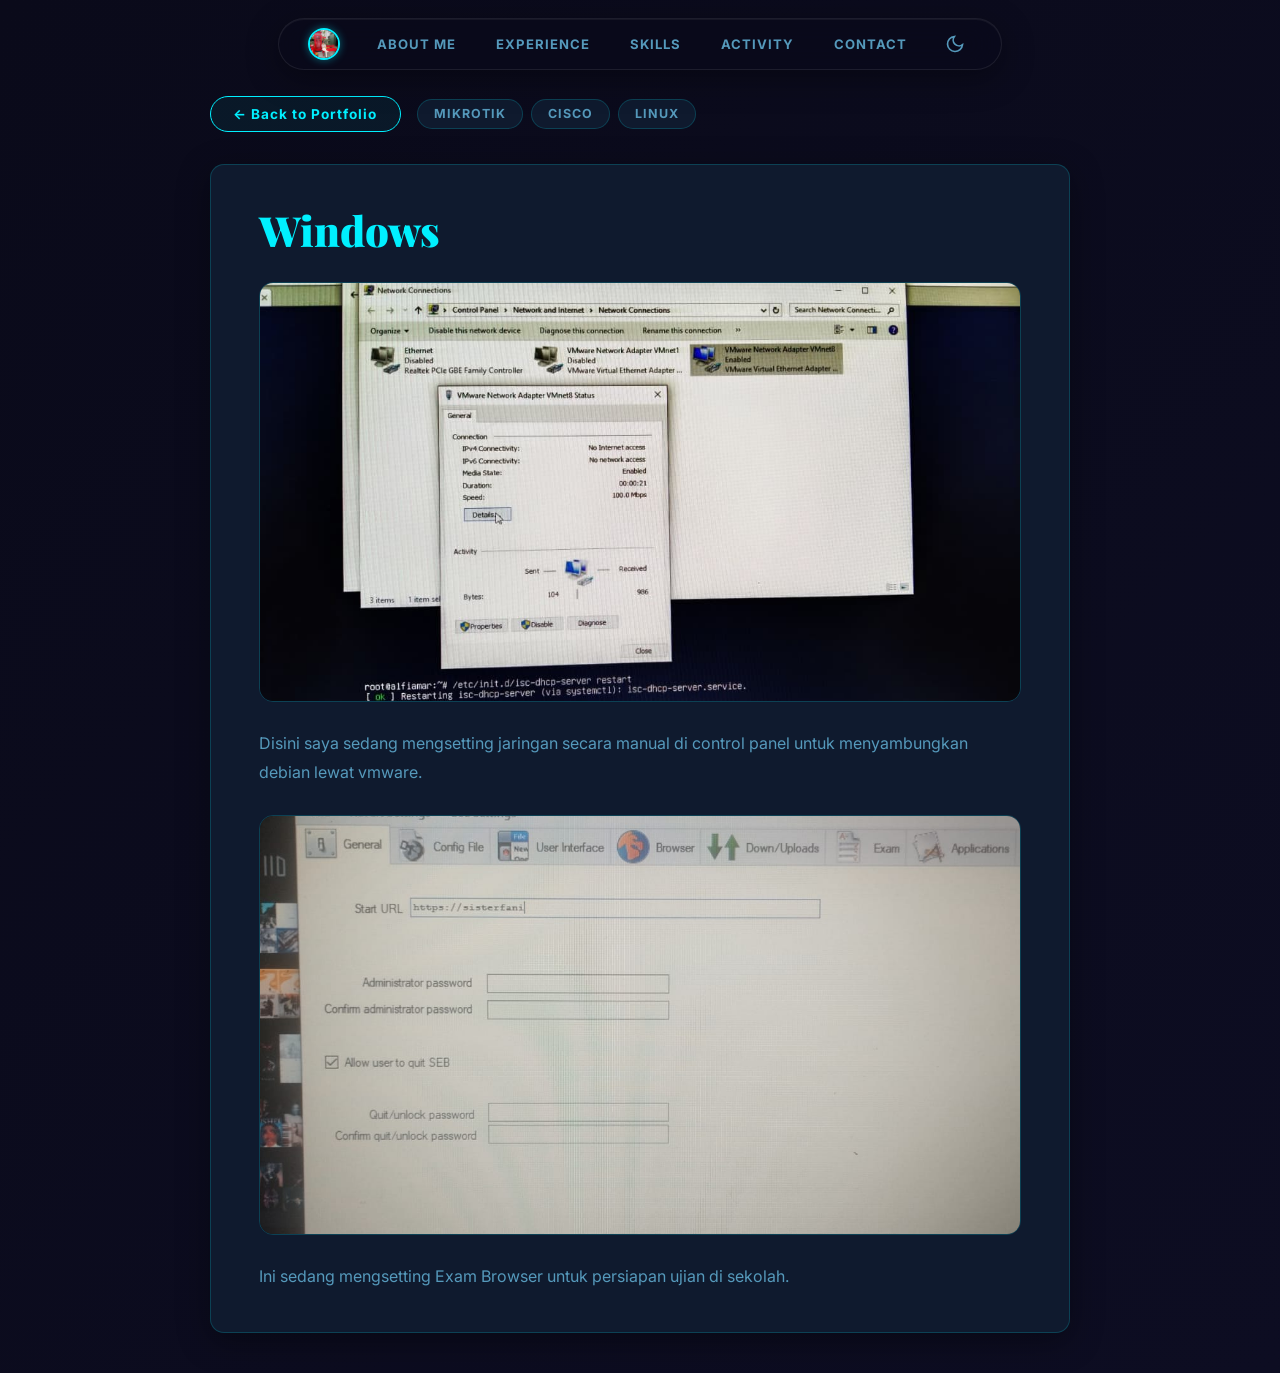
<file: skill/windows.html>
<!DOCTYPE html>
<html lang="en">
<head>
  <meta charset="UTF-8" />
  <meta name="viewport" content="width=device-width, initial-scale=1.0" />
  <title>Windows – Amarsya Terano</title>
  <link rel="icon" href="../img/home/me6.png" type="image/png" />
  <link rel="preconnect" href="https://fonts.googleapis.com">
  <link rel="preconnect" href="https://fonts.gstatic.com" crossorigin>
  <link href="https://fonts.googleapis.com/css2?family=Playfair+Display:ital,wght@0,400;0,700;0,900;1,400&family=Inter:wght@300;400;500;600;700&display=swap" rel="stylesheet">
  <link rel="stylesheet" href="skill-detail/windows.css" />
  <script>
    // Prevent flash of white
    (function () {
      const savedTheme = localStorage.getItem('theme') || 'dark';
      document.documentElement.setAttribute('data-theme', savedTheme);
    })();
  </script>
</head>
<body>
  <nav class="skill-navbar">
    <div class="skill-navbar-inner">
      <a href="../index.html#hero"><img src="../img/home/Me1.jpeg" alt="Amarsya Terano" class="skill-nav-avatar" /></a>
      <a href="../index.html#about" class="skill-nav-link">About Me</a>
      <a href="../index.html#experience" class="skill-nav-link">Experience</a>
      <a href="../index.html#skills" class="skill-nav-link">Skills</a>
      <a href="../activity/activity.html" class="skill-nav-link">Activity</a>
      <a href="../index.html#contact" class="skill-nav-link">Contact</a>
      <!-- Theme Switcher Desktop -->
      <button class="theme-toggle-btn" id="themeToggleBtn" title="Toggle theme">
        <svg class="sun-icon" style="display:none;" viewBox="0 0 24 24" fill="none" stroke="currentColor" stroke-width="2"><circle cx="12" cy="12" r="5"/><line x1="12" y1="1" x2="12" y2="3"/><line x1="12" y1="21" x2="12" y2="23"/><line x1="4.22" y1="4.22" x2="5.64" y2="5.64"/><line x1="18.36" y1="18.36" x2="19.78" y2="19.78"/><line x1="1" y1="12" x2="3" y2="12"/><line x1="21" y1="12" x2="23" y2="12"/><line x1="4.22" y1="19.78" x2="5.64" y2="18.36"/><line x1="18.36" y1="5.64" x2="19.78" y2="4.22"/></svg>
        <svg class="moon-icon" style="display:none;" viewBox="0 0 24 24" fill="none" stroke="currentColor" stroke-width="2"><path d="M21 12.79A9 9 0 1 1 11.21 3 7 7 0 0 0 21 12.79z"/></svg>
      </button>
    </div>
    <div class="skill-navbar-mobile">
    </div>
    <!-- Mobile floating controls: theme + hamburger dalam satu border -->
    <div class="skill-floating-controls">
      <button class="skill-floating-theme" id="themeToggleBtnMobile" title="Toggle theme" aria-label="Toggle theme">
        <svg class="sun-icon" style="display:none;" viewBox="0 0 24 24" fill="none" stroke="currentColor" stroke-width="2"><circle cx="12" cy="12" r="5"/><line x1="12" y1="1" x2="12" y2="3"/><line x1="12" y1="21" x2="12" y2="23"/><line x1="4.22" y1="4.22" x2="5.64" y2="5.64"/><line x1="18.36" y1="18.36" x2="19.78" y2="19.78"/><line x1="1" y1="12" x2="3" y2="12"/><line x1="21" y1="12" x2="23" y2="12"/><line x1="4.22" y1="19.78" x2="5.64" y2="18.36"/><line x1="18.36" y1="5.64" x2="19.78" y2="4.22"/></svg>
        <svg class="moon-icon" style="display:none;" viewBox="0 0 24 24" fill="none" stroke="currentColor" stroke-width="2"><path d="M21 12.79A9 9 0 1 1 11.21 3 7 7 0 0 0 21 12.79z"/></svg>
      </button>
      <div class="skill-floating-divider"></div>
      <button class="skill-nav-hamburger" id="skillHamburger" aria-label="Open menu" aria-expanded="false">
        <span></span><span></span><span></span>
      </button>
    </div>
    <div class="skill-nav-dropdown" id="skillDropdown">
      <div class="skill-nav-dropdown-header">
        <a href="../index.html#hero"><img src="../img/home/Me1.jpeg" alt="Amarsya Terano" class="skill-nav-avatar" style="margin-right:0;" /></a>
        <button class="skill-nav-dropdown-close" id="skillDropdownClose" aria-label="Close menu">&#10005;</button>
      </div>
      <a href="../index.html#about" class="skill-nav-dropdown-link">About Me</a>
      <a href="../index.html#experience" class="skill-nav-dropdown-link">Experience</a>
      <a href="../index.html#skills" class="skill-nav-dropdown-link">Skills</a>
      <a href="../activity/activity.html" class="skill-nav-dropdown-link">Activity</a>
      <a href="../index.html#contact" class="skill-nav-dropdown-link">Contact</a>
    </div>
  </nav>

  <div class="detail-wrap">
    <div class="detail-top-nav">
      <a href="../index.html" class="back-btn">← Back to Portfolio</a>
      <div class="skill-nav-icons">
        <a href="mikrotik.html" class="skill-nav-icon">Mikrotik</a>
        <a href="cisco.html" class="skill-nav-icon">Cisco</a>
        <a href="linux.html" class="skill-nav-icon">Linux</a>
      </div>
    </div>
    <div class="detail-card">
      <div class="detail-body">
        <h1 class="detail-title">Windows</h1>

        <img class="detail-img" src="../img/skill/setpanel.jpeg" alt="Windows – gambar 1" />
        <p class="detail-text">
          Disini saya sedang mengsetting jaringan secara manual di control panel untuk menyambungkan debian lewat vmware.
        </p>

        <img class="detail-img" src="../img/skill/setexam.jpeg" alt="Windows – gambar 2" />
        <p class="detail-text">
         Ini sedang mengsetting Exam Browser untuk persiapan ujian di sekolah.
        </p>
      </div>
    </div>
  </div>

  <script src="skill.js"></script>
</body>
</html>
</file>
<file: activity/activity.css>
/* ── RESET, VARIABLES & BASE ── */
*, *::before, *::after {
  margin: 0;
  padding: 0;
  box-sizing: border-box;
}

:root {
  /* Default Dark Mode */
  --bg:        #0a0a1a;
  --bg2:       #0d0d22;
  --accent:    #00f0ff;
  --accent2:   #0066ff;
  --text:      #e0f4ff;
  --text-muted:#5599bb;
  --card:      #0f1a2e;
  --border:    rgba(0,240,255,0.18);
  --glow:      0 0 24px rgba(0,240,255,0.45);
  --radius:    14px;
  --transition:0.35s cubic-bezier(.4,0,.2,1);
  --shadow:    0 8px 32px 0 rgba(0, 0, 0, 0.37);
}

[data-theme="light"] {
  /* Light Mode */
  --bg:        #FFFAFA;
  --bg2:       #FEFDF8;
  --accent:    #0066ff;
  --accent2:   #7000ff;
  --text:      #1e293b;
  --text-muted:#64748b;
  --card:      #FEFDF8;
  --border:    rgba(0, 102, 255, 0.15);
  --glow:      0 0 20px rgba(0, 102, 255, 0.25);
  --shadow:    0 8px 30px rgba(0, 0, 0, 0.08);
}

html {
  scroll-behavior: smooth;
}

body {
  font-family: 'Inter', 'Segoe UI', system-ui, sans-serif;
  background: linear-gradient(135deg, #0a0a1a 0%, #0d0d22 100%);
  color: var(--text);
  min-height: 100vh;
  display: flex;
  align-items: flex-start;
  justify-content: center;
  padding: 80px 5% 40px;
  transition: background-color 0.4s ease, color 0.4s ease;
}

[data-theme="light"] body {
  background: linear-gradient(135deg, #FFFAFA 0%, #FEFDF8 50%, #F8F8F5 100%);
}

a {
  text-decoration: none;
  color: inherit;
}

img {
  display: block;
  max-width: 100%;
}

/* ── SKILL NAVBAR ── */
.skill-navbar {
  position: fixed;
  top: 12px;
  left: 0;
  right: 0;
  width: 100%;
  display: flex;
  opacity: 0;
  justify-content: center;
  padding: 0.5rem 0;
  z-index: 900;
  visibility: hidden;
  transition: all 0.4s ease;
}

.skill-navbar.show {
  opacity: 1;
  visibility: visible;
}
.skill-navbar-inner {
  display: flex;
  align-items: center;
  gap: 0.5rem;
  background: rgba(10, 10, 26, 0.55);
  backdrop-filter: blur(24px);
  -webkit-backdrop-filter: blur(24px);
  border: 1px solid rgba(255, 255, 255, 0.08);
  border-radius: 100px;
  padding: 0.55rem 1.8rem;
  box-shadow:
    0 8px 32px rgba(0, 0, 0, 0.35),
    0 1px 0 rgba(255, 255, 255, 0.05) inset;
  transition: background 0.3s ease, box-shadow 0.3s ease;
}
.skill-navbar-inner:hover {
  background: rgba(10, 10, 26, 0.7);
  box-shadow:
    0 12px 40px rgba(0, 0, 0, 0.45),
    0 1px 0 rgba(255, 255, 255, 0.06) inset;
}
.skill-nav-link {
  padding: 0.45rem 1rem;
  border-radius: 50px;
  font-size: 0.82rem;
  font-weight: 700;
  letter-spacing: 1px;
  text-transform: uppercase;
  color: var(--text-muted);
  transition: background var(--transition), color var(--transition);
  white-space: nowrap;
}
.skill-nav-link:hover,
.skill-nav-link.active {
  background: rgba(0,240,255,0.12);
  color: var(--accent);
}
.skill-nav-avatar {
  width: 32px; height: 32px;
  border-radius: 50%;
  object-fit: cover;
  border: 2px solid var(--accent);
  margin-right: 0.8rem;
  flex-shrink: 0;
  box-shadow: 0 0 8px rgba(0,240,255,0.4);
}

/* Separator between avatar and first nav link */
.skill-nav-avatar + a.skill-nav-link {
  margin-left: 0.4rem;
  padding-left: 1rem;
  border-left: 1px solid rgba(0,240,255,0.25);
}
.skill-navbar-mobile { display: none; }
.skill-nav-dropdown  { display: none; }
/* Floating controls hidden by default, shown only on mobile via media query */
.skill-floating-controls { display: none; }

/* ── THEME TOGGLE ── */
.theme-toggle-btn {
  background: none;
  border: none;
  cursor: pointer;
  padding: 0.4rem;
  margin-left: 0.5rem;
  color: var(--text-muted);
  display: flex;
  align-items: center;
  justify-content: center;
  border-radius: 50%;
  transition: color 0.3s, background 0.3s;
  flex-shrink: 0;
}
.theme-toggle-btn svg {
  width: 20px;
  height: 20px;
}
.theme-toggle-btn:hover {
  color: var(--accent);
  background: rgba(0,240,255,0.1);
}
[data-theme="light"] .theme-toggle-btn {
  color: var(--text-muted);
}
[data-theme="light"] .theme-toggle-btn:hover {
  color: var(--accent);
  background: rgba(0,102,255,0.08);
}

@media (max-width: 600px) {
  .skill-navbar { padding: 0; justify-content: flex-start; }
  .skill-navbar-inner { display: none; }
  .skill-navbar-mobile {
    display: flex;
    align-items: center;
    width: 100%;
    left: 0px;
    padding: 0.5rem 1rem;
    background: rgba(10,10,26,0.92);
    backdrop-filter: blur(16px);
    border-bottom: 1px solid rgba(0,240,255,0.15);
    box-shadow: 0 2px 11px rgba(0,0,0,0.4);
    pointer-events: all;
  }
  [data-theme="light"] .skill-navbar-mobile {
    background: rgba(254, 253, 248, 0.92);
    border-bottom-color: rgba(0,102,255,0.15);
    box-shadow: 0 2px 16px rgba(0,0,0,0.06);
  }

  /* ── Floating controls: theme + hamburger dalam satu border ── */
  .skill-floating-controls {
    display: flex;
    align-items: center;
    position: fixed;
    top: 16px;
    right: 14px;
    z-index: 1000;
    height: 35px;
    background: rgba(10,10,26,0.85);
    backdrop-filter: blur(10px);
    border: 1.5px solid rgba(0,240,255,0.35);
    border-radius: 9px;
    box-shadow: 0 2px 12px rgba(0,0,0,0.4);
    overflow: hidden;
  }
  [data-theme="light"] .skill-floating-controls {
    background: rgba(255,255,255,0.85);
    border-color: rgba(0,102,255,0.25);
    box-shadow: 0 2px 12px rgba(0,0,0,0.1);
  }
  .skill-floating-theme {
    display: flex;
    align-items: center;
    justify-content: center;
    width: 35px;
    height: 100%;
    background: none;
    border: none;
    cursor: pointer;
    padding: 6px;
    color: #00f0ff;
    -webkit-tap-highlight-color: transparent;
    flex-shrink: 0;
  }
  [data-theme="light"] .skill-floating-theme {
    color: #0066ff;
  }
  .skill-floating-theme:hover, .skill-floating-theme:active {
    background: rgba(0,240,255,0.12);
  }
  [data-theme="light"] .skill-floating-theme:hover {
    background: rgba(0,102,255,0.1);
  }
  .skill-floating-theme svg {
    width: 17px;
    height: 17px;
  }
  .skill-floating-divider {
    width: 1px;
    height: 20px;
    background: rgba(0,240,255,0.35);
    flex-shrink: 0;
  }
  [data-theme="light"] .skill-floating-divider {
    background: rgba(0,102,255,0.3);
  }

  .skill-nav-hamburger {
    display: flex;
    flex-direction: column;
    justify-content: center;
    align-items: center;
    gap: 5px;
    width: 35px;
    height: 100%;
    background: none;
    border: none;
    cursor: pointer;
    padding: 6px;
    pointer-events: all;
    -webkit-tap-highlight-color: transparent;
    flex-shrink: 0;
  }
  .skill-nav-hamburger span {
    display: block;
    width: 17px; height: 2px;
    background: #00f0ff;
    border-radius: 1px;
    transition: transform 0.3s, opacity 0.3s;
  }
  [data-theme="light"] .skill-nav-hamburger span {
    background: #0066ff;
  }
  .skill-nav-hamburger.open span:nth-child(1) { transform: translateY(7px) rotate(45deg); }
  .skill-nav-hamburger.open span:nth-child(2) { opacity: 0; }
  .skill-nav-hamburger.open span:nth-child(3) { transform: translateY(-7px) rotate(-45deg); }
  
  .skill-nav-dropdown {
    display: none;
    position: fixed !important;
    top: 0; left: 0; right: 0; bottom: 0;
    z-index: 9999;
    background: rgba(10,10,26,0.98); backdrop-filter: blur(20px);
    flex-direction: column;
    transition: background-color 0.3s;
  }
  [data-theme="light"] .skill-nav-dropdown {
    background: rgba(254, 253, 248, 0.98);
  }
  .skill-nav-dropdown.open {
    display: flex !important;
  }
  .skill-nav-dropdown-header {
    display: flex; align-items: center; justify-content: space-between;
    padding: 0.6rem 1rem; border-bottom: 1px solid rgba(0,240,255,0.15);
    flex-shrink: 0;
  }
  [data-theme="light"] .skill-nav-dropdown-header {
    border-bottom-color: rgba(0,102,255,0.15);
  }
  .skill-nav-dropdown-close {
    background: none; border: none; color: #00f0ff;
    font-size: 1.4rem; cursor: pointer; padding: 6px 10px;
    line-height: 1; -webkit-tap-highlight-color: transparent;
  }
  [data-theme="light"] .skill-nav-dropdown-close {
    color: #0066ff;
  }
  .skill-nav-dropdown-link {
    padding: 1.1rem 1.5rem; font-size: 0.95rem; font-weight: 700;
    letter-spacing: 1.5px; text-transform: uppercase; color: #5599bb;
    text-decoration: none; border-bottom: 1px solid rgba(0,240,255,0.07);
    transition: background 0.2s, color 0.2s;
    font-family: 'Inter', sans-serif;
  }
  [data-theme="light"] .skill-nav-dropdown-link {
    color: #64748b;
    border-bottom-color: rgba(0,102,255,0.05);
  }
  .skill-nav-dropdown-link:last-child { border-bottom: none; }
  .skill-nav-dropdown-link:hover, .skill-nav-dropdown-link:active {
    background: rgba(0,240,255,0.08); color: #00f0ff;
  }
  [data-theme="light"] .skill-nav-dropdown-link:hover, [data-theme="light"] .skill-nav-dropdown-link:active {
    background: rgba(0,102,255,0.08); color: #0066ff;
  }
}

/* ── WRAPPER ── */
.detail-wrap {
  width: 100%;
  max-width: 860px;
  display: flex;
  flex-direction: column;
  gap: 2rem;
  margin-top: 1rem;
}

.detail-top-nav {
  display: flex;
  align-items: center;
  gap: 1rem;
  flex-wrap: wrap;
}

.skill-nav-icons {
  display: flex;
  align-items: center;
  gap: 0.5rem;
  flex-wrap: wrap;
}

.skill-nav-icon {
  display: inline-flex;
  align-items: center;
  padding: 0.4rem 1rem;
  border-radius: 50px;
  background: var(--card);
  border: 1.5px solid var(--border);
  color: var(--text-muted);
  font-size: 0.78rem;
  font-weight: 700;
  letter-spacing: 1px;
  text-transform: uppercase;
  text-decoration: none;
  white-space: nowrap;
  transition: background 0.35s, color 0.35s, border-color 0.35s, box-shadow 0.35s;
}
.skill-nav-icon:hover {
  background: rgba(0,240,255,0.08);
  color: var(--accent);
  border-color: var(--accent);
  box-shadow: var(--glow);
}
[data-theme="light"] .skill-nav-icon:hover {
  background: rgba(0,102,255,0.08);
}

/* ── BACK BUTTON ── */
.back-btn {
  display: inline-flex;
  align-items: center;
  gap: 0.4rem;
  padding: 0.55rem 1.4rem;
  border: 1.5px solid var(--accent);
  border-radius: 50px;
  font-size: 0.85rem;
  font-weight: 700;
  letter-spacing: 1px;
  color: var(--accent);
  background: rgba(0,240,255,0.06);
  width: fit-content;
  transition: background var(--transition), color var(--transition),
              transform var(--transition), box-shadow var(--transition);
}
[data-theme="light"] .back-btn {
  background: rgba(0,102,255,0.06);
}
.back-btn:hover {
  background: var(--accent);
  color: #fff;
  transform: translateX(-4px);
  box-shadow: var(--glow);
}

/* ── DETAIL CARD ── */
.detail-card {
  background: var(--card);
  border: 1px solid var(--border);
  border-radius: var(--radius);
  overflow: hidden;
  box-shadow: var(--shadow);
}

/* ── IMAGE ── */
.detail-img {
  width: 100%;
  max-height: 420px;
  object-fit: cover;
  object-position: center;
  display: block;
  border-radius: var(--radius);
  border: 1px solid var(--border);
  margin: 0.5rem 0;
}

/* ── BODY ── */
.detail-body {
  padding: 2.5rem 3rem;
  display: flex;
  flex-direction: column;
  gap: 1.2rem;
}

.detail-title {
  font-family: 'Playfair Display', Georgia, serif;
  font-size: clamp(1.8rem, 4vw, 2.6rem);
  font-weight: 900;
  color: var(--accent);
  line-height: 1.2;
}

.detail-text {
  color: var(--text-muted);
  font-size: 1rem;
  line-height: 1.85;
}

/* ── RESPONSIVE ── */
@media (max-width: 600px) {
  body { padding: 40px 4%; }
  .detail-body { padding: 1.6rem 1.4rem; }
  .detail-title { font-size: 1.6rem; }
}

/* ── YOUTUBE THUMBNAIL LINK ── */
.yt-thumb-link {
  display: block;
  position: relative;
  border-radius: var(--radius);
  overflow: hidden;
  border: 1px solid var(--border);
  cursor: pointer;
  transition: box-shadow var(--transition), transform var(--transition);
}
.yt-thumb-link:hover {
  box-shadow: var(--glow);
  transform: translateY(-4px);
}
.yt-thumb-img {
  width: 100%;
  height: auto;
  display: block;
  transition: transform var(--transition);
}
.yt-thumb-link:hover .yt-thumb-img {
  transform: scale(1.03);
}
.yt-play-btn {
  position: absolute;
  top: 50%; left: 50%;
  transform: translate(-50%, -50%);
  width: 72px; height: 50px;
  opacity: 0.9;
  transition: opacity var(--transition), transform var(--transition);
  pointer-events: none;
}
.yt-thumb-link:hover .yt-play-btn {
  opacity: 1;
  transform: translate(-50%, -50%) scale(1.1);
}
.yt-thumb-label {
  position: absolute;
  bottom: 0; left: 0; right: 0;
  padding: 0.6rem 1rem;
  background: rgba(0,0,0,0.65);
  color: #fff;
  font-size: 0.85rem;
  font-weight: 700;
  text-align: center;
  backdrop-filter: blur(4px);
}
</file>
<file: ai/ai.css>
*, *::before, *::after {
  margin: 0;
  padding: 0;
  box-sizing: border-box;
  transition: background-color 0.3s ease, border-color 0.3s ease, color 0.3s ease, box-shadow 0.3s ease;
}

:root {
  --bg:        #0a0a1a;
  --bg2:       #0d0d22;
  --accent:    #00f0ff;
  --accent2:   #0066ff;
  --text:      #e0f4ff;
  --text-muted:#5599bb;
  --card:      #0f1a2e;
  --border:    rgba(0,240,255,0.18);
  --glow:      0 0 24px rgba(0,240,255,0.45);
  --radius:    14px;
  --sidebar-w: 260px;
  --shadow:    0 8px 32px 0 rgba(0, 0, 0, 0.37);
}

[data-theme="light"] {
  --bg:        #f4f7f6;
  --bg2:       #ffffff;
  --accent:    #0066ff;
  --accent2:   #7000ff;
  --text:      #1e293b;
  --text-muted:#64748b;
  --card:      #ffffff;
  --border:    rgba(0, 102, 255, 0.15);
  --glow:      0 0 20px rgba(0, 102, 255, 0.25);
  --shadow:    0 8px 30px rgba(0, 0, 0, 0.08);
}

html, body {
  height: 100%;
  font-family: 'Inter', system-ui, -apple-system, BlinkMacSystemFont, sans-serif;
  background: var(--bg);
  color: var(--text);
  overflow: hidden;
}

/* Gunakan dvh agar mengikuti keyboard virtual di mobile */
@supports (height: 100dvh) {
  html, body {
    height: 100dvh;
  }
}

h1, h2, h3, h4, h5, h6, .ai-welcome h2, .ai-header-title {
  font-family: 'Playfair Display', Georgia, Cambria, serif;
}

/* ── THEME TOGGLE ── */
.theme-toggle-btn {
  background: rgba(0,240,255,0.08);
  border: 1.5px solid var(--border);
  border-radius: 10px;
  color: var(--accent);
  width: 38px;
  height: 38px;
  display: flex;
  align-items: center;
  justify-content: center;
  cursor: pointer;
  transition: all 0.25s;
  flex-shrink: 0;
}
.theme-toggle-btn:hover {
  background: rgba(0,240,255,0.15);
  border-color: var(--accent);
  box-shadow: var(--glow);
}
.theme-toggle-btn svg {
  width: 18px;
  height: 18px;
}

/* ── LAYOUT ── */
.ai-layout {
  display: flex;
  height: 100vh;
}

/* ── SIDEBAR ── */
.ai-sidebar {
  width: var(--sidebar-w);
  background: var(--bg2);
  border-right: 1px solid var(--border);
  display: flex;
  flex-direction: column;
  padding: 1rem;
  gap: 0.5rem;
  flex-shrink: 0;
  overflow-y: auto;
}
.ai-sidebar-top {
  display: flex;
  align-items: center;
  justify-content: space-between;
  margin-bottom: 0.5rem;
}
.ai-sidebar-title {
  font-size: 0.85rem;
  font-weight: 700;
  color: var(--text-muted);
  letter-spacing: 1px;
  text-transform: uppercase;
}
.btn-new-chat {
  display: flex;
  align-items: center;
  justify-content: center;
  gap: 0.5rem;
  width: 100%;
  padding: 0.65rem 1rem;
  background: rgba(0,240,255,0.08);
  border: 1.5px solid var(--border);
  border-radius: 10px;
  color: var(--accent);
  font-size: 0.88rem;
  font-weight: 700;
  cursor: pointer;
  transition: background 0.25s, border-color 0.25s, box-shadow 0.25s;
  text-decoration: none;
}
.btn-new-chat:hover {
  background: rgba(0,240,255,0.15);
  border-color: var(--accent);
  box-shadow: var(--glow);
}
.btn-new-chat svg { flex-shrink: 0; }

.sidebar-section-label {
  font-size: 0.72rem;
  color: var(--text-muted);
  letter-spacing: 1px;
  text-transform: uppercase;
  padding: 0.5rem 0.25rem 0.25rem;
}
.chat-history-item {
  padding: 0.55rem 0.8rem;
  border-radius: 8px;
  font-size: 0.85rem;
  color: var(--text-muted);
  cursor: pointer;
  white-space: nowrap;
  overflow: hidden;
  text-overflow: ellipsis;
  transition: background 0.2s, color 0.2s;
}
.chat-history-item:hover, .chat-history-item.active {
  background: rgba(0,240,255,0.08);
  color: var(--text);
}

.sidebar-back {
  margin-top: auto;
  display: flex;
  align-items: center;
  gap: 0.5rem;
  padding: 0.6rem 0.8rem;
  border-radius: 10px;
  color: var(--text-muted);
  font-size: 0.85rem;
  font-weight: 600;
  text-decoration: none;
  transition: background 0.2s, color 0.2s;
}
.sidebar-back:hover { background: rgba(0,240,255,0.08); color: var(--accent); }

/* ── MAIN CHAT ── */
.ai-main {
  flex: 1;
  display: flex;
  flex-direction: column;
  min-width: 0;
  position: relative;
}

/* Header */
.ai-header {
  padding: 1rem 1.5rem;
  border-bottom: 1px solid var(--border);
  display: flex;
  align-items: center;
  gap: 0.75rem;
  background: var(--bg);
  flex-shrink: 0;
}
.ai-header-title {
  font-weight: 700; font-size: 0.95rem;
}
.ai-header-sub {
  font-size: 0.75rem; color: var(--text-muted);
}
.btn-mobile-new {
  display: none;
  margin-left: auto;
  align-items: center; gap: 0.4rem;
  padding: 0.45rem 0.9rem;
  background: rgba(0,240,255,0.08);
  border: 1.5px solid var(--border);
  border-radius: 8px;
  color: var(--accent);
  font-size: 0.8rem; font-weight: 700;
  cursor: pointer;
  transition: background 0.2s, border-color 0.2s;
}
.btn-mobile-new:hover { background: rgba(0,240,255,0.15); border-color: var(--accent); }

/* Messages */
.ai-messages {
  flex: 1;
  overflow-y: auto;
  padding: 1.5rem;
  display: flex;
  flex-direction: column;
  gap: 1.2rem;
  scroll-behavior: smooth;
}
.ai-messages::-webkit-scrollbar { width: 5px; }
.ai-messages::-webkit-scrollbar-track { background: transparent; }
.ai-messages::-webkit-scrollbar-thumb { background: rgba(0,240,255,0.2); border-radius: 4px; }

/* Welcome state */
.ai-welcome {
  display: flex;
  flex-direction: column;
  align-items: center;
  justify-content: center;
  flex: 1;
  gap: 1rem;
  text-align: center;
  padding: 2rem;
}
.ai-welcome-icon {
  width: 64px; height: 64px;
  border-radius: 50%;
  background: linear-gradient(135deg, var(--accent), var(--accent2));
  display: flex; align-items: center; justify-content: center;
  font-size: 1.8rem;
  box-shadow: var(--glow);
}
.ai-welcome h2 { font-size: 1.4rem; font-weight: 900; }
.ai-welcome p { color: var(--text-muted); font-size: 0.9rem; max-width: 360px; line-height: 1.6; }

/* Suggestion chips */
.ai-suggestions {
  display: flex;
  flex-wrap: wrap;
  gap: 0.6rem;
  justify-content: center;
  margin-top: 0.5rem;
}
.ai-chip {
  padding: 0.5rem 1rem;
  background: var(--card);
  border: 1px solid var(--border);
  border-radius: 50px;
  font-size: 0.82rem;
  color: var(--text-muted);
  cursor: pointer;
  transition: background 0.2s, color 0.2s, border-color 0.2s;
}
.ai-chip:hover { background: rgba(0,240,255,0.1); color: var(--accent); border-color: var(--accent); }

/* Message bubbles */
.msg {
  display: flex;
  gap: 0.75rem;
  max-width: 720px;
  width: 100%;
}
.msg.user { align-self: flex-end; flex-direction: row-reverse; }
.msg.bot  { align-self: flex-start; }

.msg-avatar {
  width: 32px; height: 32px;
  border-radius: 50%;
  display: flex; align-items: center; justify-content: center;
  font-size: 0.8rem; font-weight: 700;
  flex-shrink: 0;
}
.msg.user .msg-avatar {
  background: linear-gradient(135deg, var(--accent), var(--accent2));
  color: #000;
}
.msg.bot .msg-avatar {
  background: var(--card);
  border: 1px solid var(--border);
  color: var(--accent);
}

.msg-bubble {
  padding: 0.75rem 1rem;
  border-radius: 16px;
  font-size: 0.9rem;
  line-height: 1.65;
  max-width: calc(100% - 48px);
}
.msg.user .msg-bubble {
  background: linear-gradient(135deg, rgba(0,240,255,0.15), rgba(0,102,255,0.15));
  border: 1px solid rgba(0,240,255,0.25);
  border-top-right-radius: 4px;
  color: var(--text);
}
.msg.bot .msg-bubble {
  background: var(--card);
  border: 1px solid var(--border);
  border-top-left-radius: 4px;
  color: var(--text);
}

/* Typing indicator */
.typing-dots {
  display: flex; gap: 4px; padding: 4px 0;
}
.typing-dots span {
  width: 7px; height: 7px;
  background: var(--accent);
  border-radius: 50%;
  animation: typingBounce 1.2s ease-in-out infinite;
}
.typing-dots span:nth-child(2) { animation-delay: 0.2s; }
.typing-dots span:nth-child(3) { animation-delay: 0.4s; }
@keyframes typingBounce {
  0%, 80%, 100% { transform: translateY(0); opacity: 0.4; }
  40%            { transform: translateY(-6px); opacity: 1; }
}

/* ── INPUT AREA ── */
.ai-input-wrap {
  padding: 1rem 1.5rem 1.5rem;
  background: var(--bg);
  border-top: 1px solid var(--border);
  flex-shrink: 0;
}
.ai-input-box {
  width: 100%;
  height: auto;
  display: flex;
  align-items: flex-end;
  gap: 0.75rem;
  background: var(--card);
  border: 1.5px solid var(--border);
  border-radius: 16px;
  padding: 5px 0.3rem;
  transition: border-color 0.25s, box-shadow 0.25s;
}
.ai-input-box:focus-within {
  border-color: var(--accent);
  box-shadow: 0 0 0 3px rgba(0,240,255,0.12);
}

ai-textarea::-webkit-scrollbar {
  width: 6px;
}
ai-textarea::-webkit-scrollbar-track {
  background: transparent;
}
ai-textarea::-webkit-scrollbar-thumb {
  background: var(--bg2);
  border-radius: 10px;
}
ai-textarea::-webkit-scrollbar-thumb:hover {
  background: var(--bg2);
}

.ai-textarea {
  height: auto;
  flex: 1;
  background: none;
  border: none;
  outline: none;
  color: var(--text);
  font-family: inherit;
  font-size: 0.92rem;
  line-height: 2.5;
  resize: none;
  box-sizing: border-box;
  white-space: pre-wrap;
  overflow-wrap: break-word;
  padding: 1px 3px;
  overflow-y: auto;
  min-height: 20px;
  max-height: 200px;
  scrollbar-width: thin;
  scrollbar-color: rgba(255,255,255,0.25) transparent;
}
.ai-textarea::placeholder {color: var(--text-muted); }
.ai-send-btn {
  position: auto;
  left: 4px;
  top: 1px;
  width: 39px; height: 39px;
  border-radius: 15px;
  background: var(--accent);
  border: none;
  cursor: pointer;
  display: flex; align-items: center; justify-content: center;
  flex-shrink: 0;
  transition: background 0.2s, transform 0.2s, opacity 0.2s;
  opacity: 0.5;
}
.ai-send-btn.ready { opacity: 1; }
.ai-send-btn:hover.ready { background: #00d4e6; transform: scale(1.08); }
.ai-send-btn svg { color: #000; }
.ai-input-hint {
  text-align: center;
  font-size: 0.72rem;
  color: var(--text-muted);
  margin-top: 0.6rem;
}

/* ── MOBILE ── */
@media (max-width: 640px) {
  .ai-sidebar { display: none; }
  .btn-mobile-new { display: flex; }

  /* iOS Safari fix: pakai --vh custom property yang diset via JS
     fallback ke 100dvh, lalu 100vh */
  .ai-layout {
    height: calc(var(--vh, 1dvh) * 100);
    height: 100dvh;
  }

  .ai-main {
    height: calc(var(--vh, 1dvh) * 100);
    height: 100dvh;
    display: flex;
    flex-direction: column;
    overflow: hidden;
  }

  .ai-messages {
    padding: 1rem;
    padding-bottom: 0.5rem;
    flex: 1;
    overflow-y: auto;
    -webkit-overflow-scrolling: touch;
  }

  /* Input area: safe-area iOS untuk address bar + home indicator */
  .ai-input-wrap {
    padding: 0.75rem 1rem;
    padding-bottom: max(0.75rem, env(safe-area-inset-bottom, 0.75rem));
    flex-shrink: 0;
    position: relative;
    z-index: 10;
  }

  /* Mobile recent drawer */
  .mobile-drawer-overlay {
    display: none;
    position: fixed; inset: 0;
    background: rgba(0,0,0,0.6);
    z-index: 9998;
    backdrop-filter: blur(4px);
  }
  .mobile-drawer-overlay.open { display: block; }
  .mobile-drawer {
    position: fixed;
    top: 0; right: 0;
    width: 80%; max-width: 300px;
    height: 100%;
    background: var(--bg2);
    border-left: 1px solid var(--border);
    z-index: 9999;
    display: flex;
    flex-direction: column;
    padding: 1rem;
    gap: 0.5rem;
    transform: translateX(100%);
    transition: transform 0.3s ease;
  }
  .mobile-drawer.open { transform: translateX(0); }
  .mobile-drawer-header {
    display: flex; align-items: center; justify-content: space-between;
    padding-bottom: 0.75rem;
    border-bottom: 1px solid var(--border);
    margin-bottom: 0.25rem;
  }
  .mobile-drawer-title {
    font-size: 0.85rem; font-weight: 700;
    color: var(--text-muted); letter-spacing: 1px; text-transform: uppercase;
  }
  .mobile-drawer-close {
    background: none; border: none; color: var(--text-muted);
    font-size: 1.2rem; cursor: pointer; padding: 4px 8px;
  }
  .btn-mobile-recent {
    display: flex;
    align-items: center;
    justify-content: center;
    width: 36px; height: 36px;
    background: rgba(0,240,255,0.08);
    border: 1.5px solid var(--border);
    border-radius: 8px;
    color: var(--accent);
    cursor: pointer;
    margin-left: 0.5rem;
    flex-shrink: 0;
    transition: background 0.2s, border-color 0.2s;
  }
  .btn-mobile-recent:hover { background: rgba(0,240,255,0.15); border-color: var(--accent); }
}
@media (min-width: 641px) {
  .btn-mobile-recent { display: none !important; }
  .btn-mobile-new    { display: none !important; }
  .btn-mobile-back   { display: none !important; }
  .mobile-drawer-overlay { display: none !important; }
  .mobile-drawer     { display: none !important; }
}
</file>
<file: skill/skill-detail/cisco.css>
/* ── RESET, VARIABLES & BASE ── */
*, *::before, *::after {
  margin: 0;
  padding: 0;
  box-sizing: border-box;
}

:root {
  /* Default Dark Mode */
  --bg:        #0a0a1a;
  --bg2:       #0d0d22;
  --accent:    #00f0ff;
  --accent2:   #0066ff;
  --text:      #e0f4ff;
  --text-muted:#5599bb;
  --card:      #0f1a2e;
  --border:    rgba(0,240,255,0.18);
  --glow:      0 0 24px rgba(0,240,255,0.45);
  --radius:    14px;
  --transition:0.35s cubic-bezier(.4,0,.2,1);
  --shadow:    0 8px 32px 0 rgba(0, 0, 0, 0.37);
}

[data-theme="light"] {
  /* Light Mode */
  --bg:        #FFFAFA;
  --bg2:       #FEFDF8;
  --accent:    #0066ff;
  --accent2:   #7000ff;
  --text:      #1e293b;
  --text-muted:#64748b;
  --card:      #FEFDF8;
  --border:    rgba(0, 102, 255, 0.15);
  --glow:      0 0 20px rgba(0, 102, 255, 0.25);
  --shadow:    0 8px 30px rgba(0, 0, 0, 0.08);
}

html {
  scroll-behavior: smooth;
}

body {
  font-family: 'Inter', 'Segoe UI', system-ui, sans-serif;
  background: linear-gradient(135deg, #0a0a1a 0%, #0d0d22 100%);
  color: var(--text);
  min-height: 100vh;
  display: flex;
  align-items: flex-start;
  justify-content: center;
  padding: 80px 5% 40px;
  transition: background-color 0.4s ease, color 0.4s ease;
}

[data-theme="light"] body {
  background: linear-gradient(135deg, #FFFAFA 0%, #FEFDF8 50%, #F8F8F5 100%);
}

a {
  text-decoration: none;
  color: inherit;
}

img {
  display: block;
  max-width: 100%;
}

/* ── SKILL NAVBAR ── */
.skill-navbar {
  position: fixed;
  top: 18px;
  left: 0; right: 0;
  z-index: 900;
  display: flex;
  justify-content: center;
  padding: 0 5%;
  pointer-events: none;
}
.skill-navbar-inner {
  display: flex; align-items: center; gap: 0.5rem;
  background: rgba(10, 10, 26, 0.55);
  backdrop-filter: blur(24px);
  -webkit-backdrop-filter: blur(24px);
  border: 1px solid rgba(255, 255, 255, 0.08);
  border-radius: 100px;
  padding: 0.55rem 1.8rem;
  box-shadow:
    0 8px 32px rgba(0, 0, 0, 0.35),
    0 1px 0 rgba(255, 255, 255, 0.05) inset;
  transition: background 0.3s ease, box-shadow 0.3s ease;
  pointer-events: all;
}
.skill-navbar-inner:hover {
  background: rgba(10, 10, 26, 0.7);
  box-shadow:
    0 12px 40px rgba(0, 0, 0, 0.45),
    0 1px 0 rgba(255, 255, 255, 0.06) inset;
}
[data-theme="light"] .skill-navbar-inner {
  background: rgba(254, 253, 248, 0.65);
  border-color: rgba(0, 102, 255, 0.12);
  box-shadow: 0 8px 32px rgba(0, 0, 0, 0.08), 0 1px 0 rgba(255,255,255,0.6) inset;
}
[data-theme="light"] .skill-navbar-inner:hover {
  background: rgba(254, 253, 248, 0.85);
  box-shadow: 0 12px 40px rgba(0, 0, 0, 0.12), 0 1px 0 rgba(255,255,255,0.7) inset;
}
.skill-nav-link {
  padding: 0.45rem 1rem; border-radius: 50px;
  font-size: 0.82rem; font-weight: 700;
  letter-spacing: 1px; text-transform: uppercase;
  color: #5599bb; transition: background 0.35s, color 0.35s;
  white-space: nowrap; text-decoration: none;
  font-family: 'Inter', sans-serif;
}
[data-theme="light"] .skill-nav-link {
  color: #64748b;
}
.skill-nav-link:hover { background: rgba(0,240,255,0.12); color: #00f0ff; }
[data-theme="light"] .skill-nav-link:hover {
  background: rgba(0,102,255,0.08);
  color: #0066ff;
}
.skill-nav-avatar {
  width: 32px; height: 32px; border-radius: 50%; object-fit: cover;
  border: 2px solid #00f0ff; margin-right: 0.8rem; flex-shrink: 0;
  box-shadow: 0 0 8px rgba(0,240,255,0.4);
}
[data-theme="light"] .skill-nav-avatar {
  border-color: #0066ff;
  box-shadow: 0 0 8px rgba(0,102,255,0.2);
}
.skill-nav-avatar + .skill-nav-link {
  margin-left: 0.4rem; padding-left: 1rem;
  border-left: 1px solid rgba(0,240,255,0.25);
}
[data-theme="light"] .skill-nav-avatar + .skill-nav-link {
  border-left-color: rgba(0,102,255,0.15);
}
.skill-navbar-mobile { display: none; }
.skill-nav-dropdown  { display: none; }
/* Floating controls hidden by default, shown only on mobile via media query */
.skill-floating-controls { display: none; }

/* ── THEME TOGGLE ── */
.theme-toggle-btn {
  background: none;
  border: none;
  cursor: pointer;
  padding: 0.4rem;
  margin-left: 0.5rem;
  color: var(--text-muted);
  display: flex;
  align-items: center;
  justify-content: center;
  border-radius: 50%;
  transition: color 0.3s, background 0.3s;
  flex-shrink: 0;
}
.theme-toggle-btn svg {
  width: 20px;
  height: 20px;
}
.theme-toggle-btn:hover {
  color: var(--accent);
  background: rgba(0,240,255,0.1);
}
[data-theme="light"] .theme-toggle-btn {
  color: var(--text-muted);
}
[data-theme="light"] .theme-toggle-btn:hover {
  color: var(--accent);
  background: rgba(0,102,255,0.08);
}

@media (max-width: 600px) {
  .skill-navbar { padding: 0; justify-content: flex-start; }
  .skill-navbar-inner { display: none; }
  .skill-navbar-mobile {
    display: flex; align-items: center;
    width: 100%; padding: 0.5rem 1rem;
    background: rgba(10,10,26,0.92); backdrop-filter: blur(16px);
    border-bottom: 1px solid rgba(0,240,255,0.15);
    box-shadow: 0 2px 16px rgba(0,0,0,0.4);
    transition: background-color 0.3s, border-color 0.3s;
  }
  [data-theme="light"] .skill-navbar-mobile {
    background: rgba(254, 253, 248, 0.92);
    border-bottom-color: rgba(0,102,255,0.15);
    box-shadow: 0 2px 16px rgba(0,0,0,0.06);
  }

  /* ── Floating controls: theme + hamburger dalam satu border ── */
  .skill-floating-controls {
    display: flex;
    align-items: center;
    position: fixed;
    top: 16px;
    right: 14px;
    z-index: 1000;
    height: 35px;
    background: rgba(10,10,26,0.85);
    backdrop-filter: blur(10px);
    border: 1.5px solid rgba(0,240,255,0.35);
    border-radius: 9px;
    box-shadow: 0 2px 12px rgba(0,0,0,0.4);
    overflow: hidden;
  }
  [data-theme="light"] .skill-floating-controls {
    background: rgba(255,255,255,0.85);
    border-color: rgba(0,102,255,0.25);
    box-shadow: 0 2px 12px rgba(0,0,0,0.1);
  }
  .skill-floating-theme {
    display: flex;
    align-items: center;
    justify-content: center;
    width: 35px;
    height: 100%;
    background: none;
    border: none;
    cursor: pointer;
    padding: 6px;
    color: #00f0ff;
    -webkit-tap-highlight-color: transparent;
    flex-shrink: 0;
  }
  [data-theme="light"] .skill-floating-theme {
    color: #0066ff;
  }
  .skill-floating-theme:hover, .skill-floating-theme:active {
    background: rgba(0,240,255,0.12);
  }
  [data-theme="light"] .skill-floating-theme:hover {
    background: rgba(0,102,255,0.1);
  }
  .skill-floating-theme svg {
    width: 17px;
    height: 17px;
  }
  .skill-floating-divider {
    width: 1px;
    height: 20px;
    background: rgba(0,240,255,0.35);
    flex-shrink: 0;
  }
  [data-theme="light"] .skill-floating-divider {
    background: rgba(0,102,255,0.3);
  }

  .skill-nav-hamburger {
    display: flex; flex-direction: column; justify-content: center;
    align-items: center;
    gap: 5px; width: 35px; height: 100%;
    background: none; border: none; cursor: pointer; padding: 6px;
    -webkit-tap-highlight-color: transparent;
    flex-shrink: 0;
  }
  .skill-nav-hamburger span {
    display: block; width: 17px; height: 2px;
    background: #00f0ff; border-radius: 1px;
    transition: transform 0.3s, opacity 0.3s;
  }
  [data-theme="light"] .skill-nav-hamburger span {
    background: #0066ff;
  }
  .skill-nav-hamburger.open span:nth-child(1) { transform: translateY(7px) rotate(45deg); }
  .skill-nav-hamburger.open span:nth-child(2) { opacity: 0; }
  .skill-nav-hamburger.open span:nth-child(3) { transform: translateY(-7px) rotate(-45deg); }
  
  .skill-nav-dropdown {
    display: none;
    position: fixed !important;
    top: 0; left: 0; right: 0; bottom: 0;
    z-index: 9999;
    background: rgba(10,10,26,0.98); backdrop-filter: blur(20px);
    flex-direction: column;
    transition: background-color 0.3s;
  }
  [data-theme="light"] .skill-nav-dropdown {
    background: rgba(254, 253, 248, 0.98);
  }
  .skill-nav-dropdown.open {
    display: flex !important;
  }
  .skill-nav-dropdown-header {
    display: flex; align-items: center; justify-content: space-between;
    padding: 0.6rem 1rem; border-bottom: 1px solid rgba(0,240,255,0.15);
    flex-shrink: 0;
  }
  [data-theme="light"] .skill-nav-dropdown-header {
    border-bottom-color: rgba(0,102,255,0.15);
  }
  .skill-nav-dropdown-close {
    background: none; border: none; color: #00f0ff;
    font-size: 1.4rem; cursor: pointer; padding: 6px 10px;
    line-height: 1; -webkit-tap-highlight-color: transparent;
  }
  [data-theme="light"] .skill-nav-dropdown-close {
    color: #0066ff;
  }
  .skill-nav-dropdown-link {
    padding: 1.1rem 1.5rem; font-size: 0.95rem; font-weight: 700;
    letter-spacing: 1.5px; text-transform: uppercase; color: #5599bb;
    text-decoration: none; border-bottom: 1px solid rgba(0,240,255,0.07);
    transition: background 0.2s, color 0.2s;
    font-family: 'Inter', sans-serif;
  }
  [data-theme="light"] .skill-nav-dropdown-link {
    color: #64748b;
    border-bottom-color: rgba(0,102,255,0.05);
  }
  .skill-nav-dropdown-link:last-child { border-bottom: none; }
  .skill-nav-dropdown-link:hover, .skill-nav-dropdown-link:active {
    background: rgba(0,240,255,0.08); color: #00f0ff;
  }
  [data-theme="light"] .skill-nav-dropdown-link:hover, [data-theme="light"] .skill-nav-dropdown-link:active {
    background: rgba(0,102,255,0.08); color: #0066ff;
  }
}

/* ── WRAPPER ── */
.detail-wrap {
  width: 100%;
  max-width: 860px;
  display: flex;
  flex-direction: column;
  gap: 2rem;
  margin-top: 1rem;
}

.detail-top-nav {
  display: flex;
  align-items: center;
  gap: 1rem;
  flex-wrap: wrap;
}

.skill-nav-icons {
  display: flex;
  align-items: center;
  gap: 0.5rem;
  flex-wrap: wrap;
}

.skill-nav-icon {
  display: inline-flex;
  align-items: center;
  padding: 0.4rem 1rem;
  border-radius: 50px;
  background: var(--card);
  border: 1.5px solid var(--border);
  color: var(--text-muted);
  font-size: 0.78rem;
  font-weight: 700;
  letter-spacing: 1px;
  text-transform: uppercase;
  text-decoration: none;
  white-space: nowrap;
  transition: background 0.35s, color 0.35s, border-color 0.35s, box-shadow 0.35s;
}
.skill-nav-icon:hover {
  background: rgba(0,240,255,0.08);
  color: var(--accent);
  border-color: var(--accent);
  box-shadow: var(--glow);
}
[data-theme="light"] .skill-nav-icon:hover {
  background: rgba(0,102,255,0.08);
}

/* ── BACK BUTTON ── */
.back-btn {
  display: inline-flex;
  align-items: center;
  gap: 0.4rem;
  padding: 0.55rem 1.4rem;
  border: 1.5px solid var(--accent);
  border-radius: 50px;
  font-size: 0.85rem;
  font-weight: 700;
  letter-spacing: 1px;
  color: var(--accent);
  background: rgba(0,240,255,0.06);
  width: fit-content;
  transition: background var(--transition), color var(--transition),
              transform var(--transition), box-shadow var(--transition);
}
[data-theme="light"] .back-btn {
  background: rgba(0,102,255,0.06);
}
.back-btn:hover {
  background: var(--accent);
  color: #fff;
  transform: translateX(-4px);
  box-shadow: var(--glow);
}

/* ── DETAIL CARD ── */
.detail-card {
  background: var(--card);
  border: 1px solid var(--border);
  border-radius: var(--radius);
  overflow: hidden;
  box-shadow: var(--shadow);
}

/* ── IMAGE ── */
.detail-img {
  width: 100%;
  max-height: 420px;
  object-fit: cover;
  object-position: center;
  display: block;
  border-radius: var(--radius);
  border: 1px solid var(--border);
  margin: 0.5rem 0;
}

/* ── BODY ── */
.detail-body {
  padding: 2.5rem 3rem;
  display: flex;
  flex-direction: column;
  gap: 1.2rem;
}

.detail-title {
  font-family: 'Playfair Display', Georgia, serif;
  font-size: clamp(1.8rem, 4vw, 2.6rem);
  font-weight: 900;
  color: var(--accent);
  line-height: 1.2;
}

.detail-text {
  color: var(--text-muted);
  font-size: 1rem;
  line-height: 1.85;
}

/* ── RESPONSIVE ── */
@media (max-width: 600px) {
  body { padding: 40px 4%; }
  .detail-body { padding: 1.6rem 1.4rem; }
  .detail-title { font-size: 1.6rem; }
}

/* ── YOUTUBE THUMBNAIL LINK ── */
.yt-thumb-link {
  display: block;
  position: relative;
  border-radius: var(--radius);
  overflow: hidden;
  border: 1px solid var(--border);
  cursor: pointer;
  transition: box-shadow var(--transition), transform var(--transition);
}
.yt-thumb-link:hover {
  box-shadow: var(--glow);
  transform: translateY(-4px);
}
.yt-thumb-img {
  width: 100%;
  height: auto;
  display: block;
  transition: transform var(--transition);
}
.yt-thumb-link:hover .yt-thumb-img {
  transform: scale(1.03);
}
.yt-play-btn {
  position: absolute;
  top: 50%; left: 50%;
  transform: translate(-50%, -50%);
  width: 72px; height: 50px;
  opacity: 0.9;
  transition: opacity var(--transition), transform var(--transition);
  pointer-events: none;
}
.yt-thumb-link:hover .yt-play-btn {
  opacity: 1;
  transform: translate(-50%, -50%) scale(1.1);
}
.yt-thumb-label {
  position: absolute;
  bottom: 0; left: 0; right: 0;
  padding: 0.6rem 1rem;
  background: rgba(0,0,0,0.65);
  color: #fff;
  font-size: 0.85rem;
  font-weight: 700;
  text-align: center;
  backdrop-filter: blur(4px);
}
</file>
<file: skill/skill-detail/linux.css>
/* ── RESET, VARIABLES & BASE ── */
*, *::before, *::after {
  margin: 0;
  padding: 0;
  box-sizing: border-box;
}

:root {
  /* Default Dark Mode */
  --bg:        #0a0a1a;
  --bg2:       #0d0d22;
  --accent:    #00f0ff;
  --accent2:   #0066ff;
  --text:      #e0f4ff;
  --text-muted:#5599bb;
  --card:      #0f1a2e;
  --border:    rgba(0,240,255,0.18);
  --glow:      0 0 24px rgba(0,240,255,0.45);
  --radius:    14px;
  --transition:0.35s cubic-bezier(.4,0,.2,1);
  --shadow:    0 8px 32px 0 rgba(0, 0, 0, 0.37);
}

[data-theme="light"] {
  /* Light Mode */
  --bg:        #FFFAFA;
  --bg2:       #FEFDF8;
  --accent:    #0066ff;
  --accent2:   #7000ff;
  --text:      #1e293b;
  --text-muted:#64748b;
  --card:      #FEFDF8;
  --border:    rgba(0, 102, 255, 0.15);
  --glow:      0 0 20px rgba(0, 102, 255, 0.25);
  --shadow:    0 8px 30px rgba(0, 0, 0, 0.08);
}

html {
  scroll-behavior: smooth;
}

body {
  font-family: 'Inter', 'Segoe UI', system-ui, sans-serif;
  background: linear-gradient(135deg, #0a0a1a 0%, #0d0d22 100%);
  color: var(--text);
  min-height: 100vh;
  display: flex;
  align-items: flex-start;
  justify-content: center;
  padding: 80px 5% 40px;
  transition: background-color 0.4s ease, color 0.4s ease;
}

[data-theme="light"] body {
  background: linear-gradient(135deg, #FFFAFA 0%, #FEFDF8 50%, #F8F8F5 100%);
}

a {
  text-decoration: none;
  color: inherit;
}

img {
  display: block;
  max-width: 100%;
}

/* ── SKILL NAVBAR ── */
.skill-navbar {
  position: fixed;
  top: 18px;
  left: 0; right: 0;
  z-index: 900;
  display: flex;
  justify-content: center;
  padding: 0 5%;
  pointer-events: none;
}
.skill-navbar-inner {
  display: flex; align-items: center; gap: 0.5rem;
  background: rgba(10, 10, 26, 0.55);
  backdrop-filter: blur(24px);
  -webkit-backdrop-filter: blur(24px);
  border: 1px solid rgba(255, 255, 255, 0.08);
  border-radius: 100px;
  padding: 0.55rem 1.8rem;
  box-shadow:
    0 8px 32px rgba(0, 0, 0, 0.35),
    0 1px 0 rgba(255, 255, 255, 0.05) inset;
  transition: background 0.3s ease, box-shadow 0.3s ease;
  pointer-events: all;
}
.skill-navbar-inner:hover {
  background: rgba(10, 10, 26, 0.7);
  box-shadow:
    0 12px 40px rgba(0, 0, 0, 0.45),
    0 1px 0 rgba(255, 255, 255, 0.06) inset;
}
[data-theme="light"] .skill-navbar-inner {
  background: rgba(254, 253, 248, 0.65);
  border-color: rgba(0, 102, 255, 0.12);
  box-shadow: 0 8px 32px rgba(0, 0, 0, 0.08), 0 1px 0 rgba(255,255,255,0.6) inset;
}
[data-theme="light"] .skill-navbar-inner:hover {
  background: rgba(254, 253, 248, 0.85);
  box-shadow: 0 12px 40px rgba(0, 0, 0, 0.12), 0 1px 0 rgba(255,255,255,0.7) inset;
}
.skill-nav-link {
  padding: 0.45rem 1rem; border-radius: 50px;
  font-size: 0.82rem; font-weight: 700;
  letter-spacing: 1px; text-transform: uppercase;
  color: #5599bb; transition: background 0.35s, color 0.35s;
  white-space: nowrap; text-decoration: none;
  font-family: 'Inter', sans-serif;
}
[data-theme="light"] .skill-nav-link {
  color: #64748b;
}
.skill-nav-link:hover { background: rgba(0,240,255,0.12); color: #00f0ff; }
[data-theme="light"] .skill-nav-link:hover {
  background: rgba(0,102,255,0.08);
  color: #0066ff;
}
.skill-nav-avatar {
  width: 32px; height: 32px; border-radius: 50%; object-fit: cover;
  border: 2px solid #00f0ff; margin-right: 0.8rem; flex-shrink: 0;
  box-shadow: 0 0 8px rgba(0,240,255,0.4);
}
[data-theme="light"] .skill-nav-avatar {
  border-color: #0066ff;
  box-shadow: 0 0 8px rgba(0,102,255,0.2);
}
.skill-nav-avatar + .skill-nav-link {
  margin-left: 0.4rem; padding-left: 1rem;
  border-left: 1px solid rgba(0,240,255,0.25);
}
[data-theme="light"] .skill-nav-avatar + .skill-nav-link {
  border-left-color: rgba(0,102,255,0.15);
}
.skill-navbar-mobile { display: none; }
.skill-nav-dropdown  { display: none; }
/* Floating controls hidden by default, shown only on mobile via media query */
.skill-floating-controls { display: none; }

/* ── THEME TOGGLE ── */
.theme-toggle-btn {
  background: none;
  border: none;
  cursor: pointer;
  padding: 0.4rem;
  margin-left: 0.5rem;
  color: var(--text-muted);
  display: flex;
  align-items: center;
  justify-content: center;
  border-radius: 50%;
  transition: color 0.3s, background 0.3s;
  flex-shrink: 0;
}
.theme-toggle-btn svg {
  width: 20px;
  height: 20px;
}
.theme-toggle-btn:hover {
  color: var(--accent);
  background: rgba(0,240,255,0.1);
}
[data-theme="light"] .theme-toggle-btn {
  color: var(--text-muted);
}
[data-theme="light"] .theme-toggle-btn:hover {
  color: var(--accent);
  background: rgba(0,102,255,0.08);
}

@media (max-width: 600px) {
  .skill-navbar { padding: 0; justify-content: flex-start; }
  .skill-navbar-inner { display: none; }
  .skill-navbar-mobile {
    display: flex; align-items: center;
    width: 100%; padding: 0.5rem 1rem;
    background: rgba(10,10,26,0.92); backdrop-filter: blur(16px);
    border-bottom: 1px solid rgba(0,240,255,0.15);
    box-shadow: 0 2px 16px rgba(0,0,0,0.4);
    transition: background-color 0.3s, border-color 0.3s;
  }
  [data-theme="light"] .skill-navbar-mobile {
    background: rgba(254, 253, 248, 0.92);
    border-bottom-color: rgba(0,102,255,0.15);
    box-shadow: 0 2px 16px rgba(0,0,0,0.06);
  }

  /* ── Floating controls: theme + hamburger dalam satu border ── */
  .skill-floating-controls {
    display: flex;
    align-items: center;
    position: fixed;
    top: 16px;
    right: 14px;
    z-index: 1000;
    height: 35px;
    background: rgba(10,10,26,0.85);
    backdrop-filter: blur(10px);
    border: 1.5px solid rgba(0,240,255,0.35);
    border-radius: 9px;
    box-shadow: 0 2px 12px rgba(0,0,0,0.4);
    overflow: hidden;
  }
  [data-theme="light"] .skill-floating-controls {
    background: rgba(255,255,255,0.85);
    border-color: rgba(0,102,255,0.25);
    box-shadow: 0 2px 12px rgba(0,0,0,0.1);
  }
  .skill-floating-theme {
    display: flex;
    align-items: center;
    justify-content: center;
    width: 35px;
    height: 100%;
    background: none;
    border: none;
    cursor: pointer;
    padding: 6px;
    color: #00f0ff;
    -webkit-tap-highlight-color: transparent;
    flex-shrink: 0;
  }
  [data-theme="light"] .skill-floating-theme {
    color: #0066ff;
  }
  .skill-floating-theme:hover, .skill-floating-theme:active {
    background: rgba(0,240,255,0.12);
  }
  [data-theme="light"] .skill-floating-theme:hover {
    background: rgba(0,102,255,0.1);
  }
  .skill-floating-theme svg {
    width: 17px;
    height: 17px;
  }
  .skill-floating-divider {
    width: 1px;
    height: 20px;
    background: rgba(0,240,255,0.35);
    flex-shrink: 0;
  }
  [data-theme="light"] .skill-floating-divider {
    background: rgba(0,102,255,0.3);
  }

  .skill-nav-hamburger {
    display: flex; flex-direction: column; justify-content: center;
    align-items: center;
    gap: 5px; width: 35px; height: 100%;
    background: none; border: none; cursor: pointer; padding: 6px;
    -webkit-tap-highlight-color: transparent;
    flex-shrink: 0;
  }
  .skill-nav-hamburger span {
    display: block; width: 17px; height: 2px;
    background: #00f0ff; border-radius: 1px;
    transition: transform 0.3s, opacity 0.3s;
  }
  [data-theme="light"] .skill-nav-hamburger span {
    background: #0066ff;
  }
  .skill-nav-hamburger.open span:nth-child(1) { transform: translateY(7px) rotate(45deg); }
  .skill-nav-hamburger.open span:nth-child(2) { opacity: 0; }
  .skill-nav-hamburger.open span:nth-child(3) { transform: translateY(-7px) rotate(-45deg); }
  
  .skill-nav-dropdown {
    display: none;
    position: fixed !important;
    top: 0; left: 0; right: 0; bottom: 0;
    z-index: 9999;
    background: rgba(10,10,26,0.98); backdrop-filter: blur(20px);
    flex-direction: column;
    transition: background-color 0.3s;
  }
  [data-theme="light"] .skill-nav-dropdown {
    background: rgba(254, 253, 248, 0.98);
  }
  .skill-nav-dropdown.open {
    display: flex !important;
  }
  .skill-nav-dropdown-header {
    display: flex; align-items: center; justify-content: space-between;
    padding: 0.6rem 1rem; border-bottom: 1px solid rgba(0,240,255,0.15);
    flex-shrink: 0;
  }
  [data-theme="light"] .skill-nav-dropdown-header {
    border-bottom-color: rgba(0,102,255,0.15);
  }
  .skill-nav-dropdown-close {
    background: none; border: none; color: #00f0ff;
    font-size: 1.4rem; cursor: pointer; padding: 6px 10px;
    line-height: 1; -webkit-tap-highlight-color: transparent;
  }
  [data-theme="light"] .skill-nav-dropdown-close {
    color: #0066ff;
  }
  .skill-nav-dropdown-link {
    padding: 1.1rem 1.5rem; font-size: 0.95rem; font-weight: 700;
    letter-spacing: 1.5px; text-transform: uppercase; color: #5599bb;
    text-decoration: none; border-bottom: 1px solid rgba(0,240,255,0.07);
    transition: background 0.2s, color 0.2s;
    font-family: 'Inter', sans-serif;
  }
  [data-theme="light"] .skill-nav-dropdown-link {
    color: #64748b;
    border-bottom-color: rgba(0,102,255,0.05);
  }
  .skill-nav-dropdown-link:last-child { border-bottom: none; }
  .skill-nav-dropdown-link:hover, .skill-nav-dropdown-link:active {
    background: rgba(0,240,255,0.08); color: #00f0ff;
  }
  [data-theme="light"] .skill-nav-dropdown-link:hover, [data-theme="light"] .skill-nav-dropdown-link:active {
    background: rgba(0,102,255,0.08); color: #0066ff;
  }
}

/* ── WRAPPER ── */
.detail-wrap {
  width: 100%;
  max-width: 860px;
  display: flex;
  flex-direction: column;
  gap: 2rem;
  margin-top: 1rem;
}

.detail-top-nav {
  display: flex;
  align-items: center;
  gap: 1rem;
  flex-wrap: wrap;
}

.skill-nav-icons {
  display: flex;
  align-items: center;
  gap: 0.5rem;
  flex-wrap: wrap;
}

.skill-nav-icon {
  display: inline-flex;
  align-items: center;
  padding: 0.4rem 1rem;
  border-radius: 50px;
  background: var(--card);
  border: 1.5px solid var(--border);
  color: var(--text-muted);
  font-size: 0.78rem;
  font-weight: 700;
  letter-spacing: 1px;
  text-transform: uppercase;
  text-decoration: none;
  white-space: nowrap;
  transition: background 0.35s, color 0.35s, border-color 0.35s, box-shadow 0.35s;
}
.skill-nav-icon:hover {
  background: rgba(0,240,255,0.08);
  color: var(--accent);
  border-color: var(--accent);
  box-shadow: var(--glow);
}
[data-theme="light"] .skill-nav-icon:hover {
  background: rgba(0,102,255,0.08);
}

/* ── BACK BUTTON ── */
.back-btn {
  display: inline-flex;
  align-items: center;
  gap: 0.4rem;
  padding: 0.55rem 1.4rem;
  border: 1.5px solid var(--accent);
  border-radius: 50px;
  font-size: 0.85rem;
  font-weight: 700;
  letter-spacing: 1px;
  color: var(--accent);
  background: rgba(0,240,255,0.06);
  width: fit-content;
  transition: background var(--transition), color var(--transition),
              transform var(--transition), box-shadow var(--transition);
}
[data-theme="light"] .back-btn {
  background: rgba(0,102,255,0.06);
}
.back-btn:hover {
  background: var(--accent);
  color: #fff;
  transform: translateX(-4px);
  box-shadow: var(--glow);
}

/* ── DETAIL CARD ── */
.detail-card {
  background: var(--card);
  border: 1px solid var(--border);
  border-radius: var(--radius);
  overflow: hidden;
  box-shadow: var(--shadow);
}

/* ── IMAGE ── */
.detail-img {
  width: 100%;
  max-height: 420px;
  object-fit: cover;
  object-position: center;
  display: block;
  border-radius: var(--radius);
  border: 1px solid var(--border);
  margin: 0.5rem 0;
}

/* ── BODY ── */
.detail-body {
  padding: 2.5rem 3rem;
  display: flex;
  flex-direction: column;
  gap: 1.2rem;
}

.detail-title {
  font-family: 'Playfair Display', Georgia, serif;
  font-size: clamp(1.8rem, 4vw, 2.6rem);
  font-weight: 900;
  color: var(--accent);
  line-height: 1.2;
}

.detail-text {
  color: var(--text-muted);
  font-size: 1rem;
  line-height: 1.85;
}

/* ── RESPONSIVE ── */
@media (max-width: 600px) {
  body { padding: 40px 4%; }
  .detail-body { padding: 1.6rem 1.4rem; }
  .detail-title { font-size: 1.6rem; }
}

/* ── YOUTUBE THUMBNAIL LINK ── */
.yt-thumb-link {
  display: block;
  position: relative;
  border-radius: var(--radius);
  overflow: hidden;
  border: 1px solid var(--border);
  cursor: pointer;
  transition: box-shadow var(--transition), transform var(--transition);
}
.yt-thumb-link:hover {
  box-shadow: var(--glow);
  transform: translateY(-4px);
}
.yt-thumb-img {
  width: 100%;
  height: auto;
  display: block;
  transition: transform var(--transition);
}
.yt-thumb-link:hover .yt-thumb-img {
  transform: scale(1.03);
}
.yt-play-btn {
  position: absolute;
  top: 50%; left: 50%;
  transform: translate(-50%, -50%);
  width: 72px; height: 50px;
  opacity: 0.9;
  transition: opacity var(--transition), transform var(--transition);
  pointer-events: none;
}
.yt-thumb-link:hover .yt-play-btn {
  opacity: 1;
  transform: translate(-50%, -50%) scale(1.1);
}
.yt-thumb-label {
  position: absolute;
  bottom: 0; left: 0; right: 0;
  padding: 0.6rem 1rem;
  background: rgba(0,0,0,0.65);
  color: #fff;
  font-size: 0.85rem;
  font-weight: 700;
  text-align: center;
  backdrop-filter: blur(4px);
}
</file>
<file: skill/skill-detail/windows.css>
/* ── RESET, VARIABLES & BASE ── */
*, *::before, *::after {
  margin: 0;
  padding: 0;
  box-sizing: border-box;
}

:root {
  /* Default Dark Mode */
  --bg:        #0a0a1a;
  --bg2:       #0d0d22;
  --accent:    #00f0ff;
  --accent2:   #0066ff;
  --text:      #e0f4ff;
  --text-muted:#5599bb;
  --card:      #0f1a2e;
  --border:    rgba(0,240,255,0.18);
  --glow:      0 0 24px rgba(0,240,255,0.45);
  --radius:    14px;
  --transition:0.35s cubic-bezier(.4,0,.2,1);
  --shadow:    0 8px 32px 0 rgba(0, 0, 0, 0.37);
}

[data-theme="light"] {
  /* Light Mode */
  --bg:        #FFFAFA;
  --bg2:       #FEFDF8;
  --accent:    #0066ff;
  --accent2:   #7000ff;
  --text:      #1e293b;
  --text-muted:#64748b;
  --card:      #FEFDF8;
  --border:    rgba(0, 102, 255, 0.15);
  --glow:      0 0 20px rgba(0, 102, 255, 0.25);
  --shadow:    0 8px 30px rgba(0, 0, 0, 0.08);
}

html {
  scroll-behavior: smooth;
}

body {
  font-family: 'Inter', 'Segoe UI', system-ui, sans-serif;
  background: linear-gradient(135deg, #0a0a1a 0%, #0d0d22 100%);
  color: var(--text);
  min-height: 100vh;
  display: flex;
  align-items: flex-start;
  justify-content: center;
  padding: 80px 5% 40px;
  transition: background-color 0.4s ease, color 0.4s ease;
}

[data-theme="light"] body {
  background: linear-gradient(135deg, #FFFAFA 0%, #FEFDF8 50%, #F8F8F5 100%);
}

a {
  text-decoration: none;
  color: inherit;
}

img {
  display: block;
  max-width: 100%;
}

/* ── SKILL NAVBAR ── */
.skill-navbar {
  position: fixed;
  top: 18px;
  left: 0; right: 0;
  z-index: 900;
  display: flex;
  justify-content: center;
  padding: 0 5%;
  pointer-events: none;
}
.skill-navbar-inner {
  display: flex; align-items: center; gap: 0.5rem;
  background: rgba(10, 10, 26, 0.55);
  backdrop-filter: blur(24px);
  -webkit-backdrop-filter: blur(24px);
  border: 1px solid rgba(255, 255, 255, 0.08);
  border-radius: 100px;
  padding: 0.55rem 1.8rem;
  box-shadow:
    0 8px 32px rgba(0, 0, 0, 0.35),
    0 1px 0 rgba(255, 255, 255, 0.05) inset;
  transition: background 0.3s ease, box-shadow 0.3s ease;
  pointer-events: all;
}
.skill-navbar-inner:hover {
  background: rgba(10, 10, 26, 0.7);
  box-shadow:
    0 12px 40px rgba(0, 0, 0, 0.45),
    0 1px 0 rgba(255, 255, 255, 0.06) inset;
}
[data-theme="light"] .skill-navbar-inner {
  background: rgba(254, 253, 248, 0.65);
  border-color: rgba(0, 102, 255, 0.12);
  box-shadow: 0 8px 32px rgba(0, 0, 0, 0.08), 0 1px 0 rgba(255,255,255,0.6) inset;
}
[data-theme="light"] .skill-navbar-inner:hover {
  background: rgba(254, 253, 248, 0.85);
  box-shadow: 0 12px 40px rgba(0, 0, 0, 0.12), 0 1px 0 rgba(255,255,255,0.7) inset;
}
.skill-nav-link {
  padding: 0.45rem 1rem; border-radius: 50px;
  font-size: 0.82rem; font-weight: 700;
  letter-spacing: 1px; text-transform: uppercase;
  color: #5599bb; transition: background 0.35s, color 0.35s;
  white-space: nowrap; text-decoration: none;
  font-family: 'Inter', sans-serif;
}
[data-theme="light"] .skill-nav-link {
  color: #64748b;
}
.skill-nav-link:hover { background: rgba(0,240,255,0.12); color: #00f0ff; }
[data-theme="light"] .skill-nav-link:hover {
  background: rgba(0,102,255,0.08);
  color: #0066ff;
}
.skill-nav-avatar {
  width: 32px; height: 32px; border-radius: 50%; object-fit: cover;
  border: 2px solid #00f0ff; margin-right: 0.8rem; flex-shrink: 0;
  box-shadow: 0 0 8px rgba(0,240,255,0.4);
}
[data-theme="light"] .skill-nav-avatar {
  border-color: #0066ff;
  box-shadow: 0 0 8px rgba(0,102,255,0.2);
}
.skill-nav-avatar + .skill-nav-link {
  margin-left: 0.4rem; padding-left: 1rem;
  border-left: 1px solid rgba(0,240,255,0.25);
}
[data-theme="light"] .skill-nav-avatar + .skill-nav-link {
  border-left-color: rgba(0,102,255,0.15);
}
.skill-navbar-mobile { display: none; }
.skill-nav-dropdown  { display: none; }
/* Floating controls hidden by default, shown only on mobile via media query */
.skill-floating-controls { display: none; }

/* ── THEME TOGGLE ── */
.theme-toggle-btn {
  background: none;
  border: none;
  cursor: pointer;
  padding: 0.4rem;
  margin-left: 0.5rem;
  color: var(--text-muted);
  display: flex;
  align-items: center;
  justify-content: center;
  border-radius: 50%;
  transition: color 0.3s, background 0.3s;
  flex-shrink: 0;
}
.theme-toggle-btn svg {
  width: 20px;
  height: 20px;
}
.theme-toggle-btn:hover {
  color: var(--accent);
  background: rgba(0,240,255,0.1);
}
[data-theme="light"] .theme-toggle-btn {
  color: var(--text-muted);
}
[data-theme="light"] .theme-toggle-btn:hover {
  color: var(--accent);
  background: rgba(0,102,255,0.08);
}

@media (max-width: 600px) {
  .skill-navbar { padding: 0; justify-content: flex-start; }
  .skill-navbar-inner { display: none; }
  .skill-navbar-mobile {
    display: flex; align-items: center;
    width: 100%; padding: 0.5rem 1rem;
    background: rgba(10,10,26,0.92); backdrop-filter: blur(16px);
    border-bottom: 1px solid rgba(0,240,255,0.15);
    box-shadow: 0 2px 16px rgba(0,0,0,0.4);
    transition: background-color 0.3s, border-color 0.3s;
  }
  [data-theme="light"] .skill-navbar-mobile {
    background: rgba(254, 253, 248, 0.92);
    border-bottom-color: rgba(0,102,255,0.15);
    box-shadow: 0 2px 16px rgba(0,0,0,0.06);
  }

  /* ── Floating controls: theme + hamburger dalam satu border ── */
  .skill-floating-controls {
    display: flex;
    align-items: center;
    position: fixed;
    top: 16px;
    right: 14px;
    z-index: 1000;
    height: 35px;
    background: rgba(10,10,26,0.85);
    backdrop-filter: blur(10px);
    border: 1.5px solid rgba(0,240,255,0.35);
    border-radius: 9px;
    box-shadow: 0 2px 12px rgba(0,0,0,0.4);
    overflow: hidden;
  }
  [data-theme="light"] .skill-floating-controls {
    background: rgba(255,255,255,0.85);
    border-color: rgba(0,102,255,0.25);
    box-shadow: 0 2px 12px rgba(0,0,0,0.1);
  }
  .skill-floating-theme {
    display: flex;
    align-items: center;
    justify-content: center;
    width: 35px;
    height: 100%;
    background: none;
    border: none;
    cursor: pointer;
    padding: 6px;
    color: #00f0ff;
    -webkit-tap-highlight-color: transparent;
    flex-shrink: 0;
  }
  [data-theme="light"] .skill-floating-theme {
    color: #0066ff;
  }
  .skill-floating-theme:hover, .skill-floating-theme:active {
    background: rgba(0,240,255,0.12);
  }
  [data-theme="light"] .skill-floating-theme:hover {
    background: rgba(0,102,255,0.1);
  }
  .skill-floating-theme svg {
    width: 17px;
    height: 17px;
  }
  .skill-floating-divider {
    width: 1px;
    height: 20px;
    background: rgba(0,240,255,0.35);
    flex-shrink: 0;
  }
  [data-theme="light"] .skill-floating-divider {
    background: rgba(0,102,255,0.3);
  }

  .skill-nav-hamburger {
    display: flex; flex-direction: column; justify-content: center;
    align-items: center;
    gap: 5px; width: 35px; height: 100%;
    background: none; border: none; cursor: pointer; padding: 6px;
    -webkit-tap-highlight-color: transparent;
    flex-shrink: 0;
  }
  .skill-nav-hamburger span {
    display: block; width: 17px; height: 2px;
    background: #00f0ff; border-radius: 1px;
    transition: transform 0.3s, opacity 0.3s;
  }
  [data-theme="light"] .skill-nav-hamburger span {
    background: #0066ff;
  }
  .skill-nav-hamburger.open span:nth-child(1) { transform: translateY(7px) rotate(45deg); }
  .skill-nav-hamburger.open span:nth-child(2) { opacity: 0; }
  .skill-nav-hamburger.open span:nth-child(3) { transform: translateY(-7px) rotate(-45deg); }
  
  .skill-nav-dropdown {
    display: none;
    position: fixed !important;
    top: 0; left: 0; right: 0; bottom: 0;
    z-index: 9999;
    background: rgba(10,10,26,0.98); backdrop-filter: blur(20px);
    flex-direction: column;
    transition: background-color 0.3s;
  }
  [data-theme="light"] .skill-nav-dropdown {
    background: rgba(254, 253, 248, 0.98);
  }
  .skill-nav-dropdown.open {
    display: flex !important;
  }
  .skill-nav-dropdown-header {
    display: flex; align-items: center; justify-content: space-between;
    padding: 0.6rem 1rem; border-bottom: 1px solid rgba(0,240,255,0.15);
    flex-shrink: 0;
  }
  [data-theme="light"] .skill-nav-dropdown-header {
    border-bottom-color: rgba(0,102,255,0.15);
  }
  .skill-nav-dropdown-close {
    background: none; border: none; color: #00f0ff;
    font-size: 1.4rem; cursor: pointer; padding: 6px 10px;
    line-height: 1; -webkit-tap-highlight-color: transparent;
  }
  [data-theme="light"] .skill-nav-dropdown-close {
    color: #0066ff;
  }
  .skill-nav-dropdown-link {
    padding: 1.1rem 1.5rem; font-size: 0.95rem; font-weight: 700;
    letter-spacing: 1.5px; text-transform: uppercase; color: #5599bb;
    text-decoration: none; border-bottom: 1px solid rgba(0,240,255,0.07);
    transition: background 0.2s, color 0.2s;
    font-family: 'Inter', sans-serif;
  }
  [data-theme="light"] .skill-nav-dropdown-link {
    color: #64748b;
    border-bottom-color: rgba(0,102,255,0.05);
  }
  .skill-nav-dropdown-link:last-child { border-bottom: none; }
  .skill-nav-dropdown-link:hover, .skill-nav-dropdown-link:active {
    background: rgba(0,240,255,0.08); color: #00f0ff;
  }
  [data-theme="light"] .skill-nav-dropdown-link:hover, [data-theme="light"] .skill-nav-dropdown-link:active {
    background: rgba(0,102,255,0.08); color: #0066ff;
  }
}

/* ── WRAPPER ── */
.detail-wrap {
  width: 100%;
  max-width: 860px;
  display: flex;
  flex-direction: column;
  gap: 2rem;
  margin-top: 1rem;
}

.detail-top-nav {
  display: flex;
  align-items: center;
  gap: 1rem;
  flex-wrap: wrap;
}

.skill-nav-icons {
  display: flex;
  align-items: center;
  gap: 0.5rem;
  flex-wrap: wrap;
}

.skill-nav-icon {
  display: inline-flex;
  align-items: center;
  padding: 0.4rem 1rem;
  border-radius: 50px;
  background: var(--card);
  border: 1.5px solid var(--border);
  color: var(--text-muted);
  font-size: 0.78rem;
  font-weight: 700;
  letter-spacing: 1px;
  text-transform: uppercase;
  text-decoration: none;
  white-space: nowrap;
  transition: background 0.35s, color 0.35s, border-color 0.35s, box-shadow 0.35s;
}
.skill-nav-icon:hover {
  background: rgba(0,240,255,0.08);
  color: var(--accent);
  border-color: var(--accent);
  box-shadow: var(--glow);
}
[data-theme="light"] .skill-nav-icon:hover {
  background: rgba(0,102,255,0.08);
}

/* ── BACK BUTTON ── */
.back-btn {
  display: inline-flex;
  align-items: center;
  gap: 0.4rem;
  padding: 0.55rem 1.4rem;
  border: 1.5px solid var(--accent);
  border-radius: 50px;
  font-size: 0.85rem;
  font-weight: 700;
  letter-spacing: 1px;
  color: var(--accent);
  background: rgba(0,240,255,0.06);
  width: fit-content;
  transition: background var(--transition), color var(--transition),
              transform var(--transition), box-shadow var(--transition);
}
[data-theme="light"] .back-btn {
  background: rgba(0,102,255,0.06);
}
.back-btn:hover {
  background: var(--accent);
  color: #fff;
  transform: translateX(-4px);
  box-shadow: var(--glow);
}

/* ── DETAIL CARD ── */
.detail-card {
  background: var(--card);
  border: 1px solid var(--border);
  border-radius: var(--radius);
  overflow: hidden;
  box-shadow: var(--shadow);
}

/* ── IMAGE ── */
.detail-img {
  width: 100%;
  max-height: 420px;
  object-fit: cover;
  object-position: center;
  display: block;
  border-radius: var(--radius);
  border: 1px solid var(--border);
  margin: 0.5rem 0;
}

/* ── BODY ── */
.detail-body {
  padding: 2.5rem 3rem;
  display: flex;
  flex-direction: column;
  gap: 1.2rem;
}

.detail-title {
  font-family: 'Playfair Display', Georgia, serif;
  font-size: clamp(1.8rem, 4vw, 2.6rem);
  font-weight: 900;
  color: var(--accent);
  line-height: 1.2;
}

.detail-text {
  color: var(--text-muted);
  font-size: 1rem;
  line-height: 1.85;
}

/* ── RESPONSIVE ── */
@media (max-width: 600px) {
  body { padding: 40px 4%; }
  .detail-body { padding: 1.6rem 1.4rem; }
  .detail-title { font-size: 1.6rem; }
}

/* ── YOUTUBE THUMBNAIL LINK ── */
.yt-thumb-link {
  display: block;
  position: relative;
  border-radius: var(--radius);
  overflow: hidden;
  border: 1px solid var(--border);
  cursor: pointer;
  transition: box-shadow var(--transition), transform var(--transition);
}
.yt-thumb-link:hover {
  box-shadow: var(--glow);
  transform: translateY(-4px);
}
.yt-thumb-img {
  width: 100%;
  height: auto;
  display: block;
  transition: transform var(--transition);
}
.yt-thumb-link:hover .yt-thumb-img {
  transform: scale(1.03);
}
.yt-play-btn {
  position: absolute;
  top: 50%; left: 50%;
  transform: translate(-50%, -50%);
  width: 72px; height: 50px;
  opacity: 0.9;
  transition: opacity var(--transition), transform var(--transition);
  pointer-events: none;
}
.yt-thumb-link:hover .yt-play-btn {
  opacity: 1;
  transform: translate(-50%, -50%) scale(1.1);
}
.yt-thumb-label {
  position: absolute;
  bottom: 0; left: 0; right: 0;
  padding: 0.6rem 1rem;
  background: rgba(0,0,0,0.65);
  color: #fff;
  font-size: 0.85rem;
  font-weight: 700;
  text-align: center;
  backdrop-filter: blur(4px);
}
</file>
